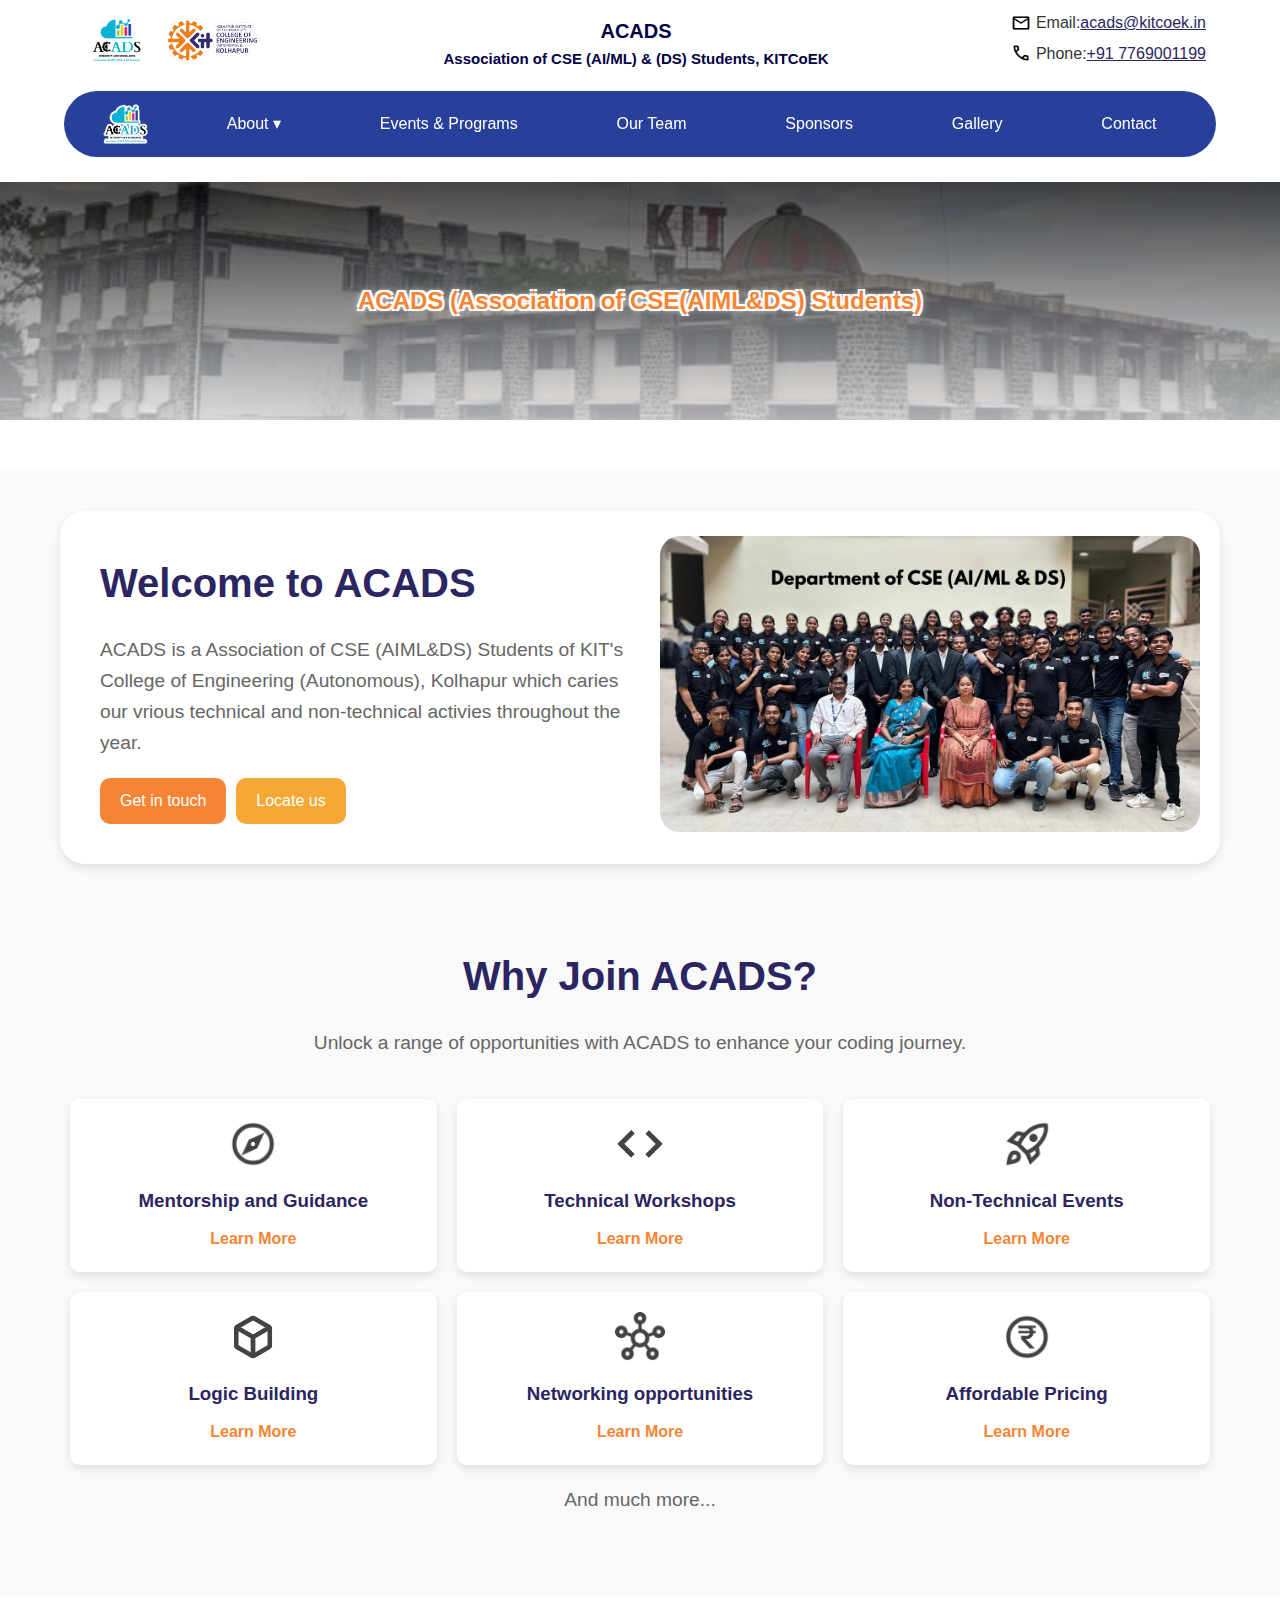
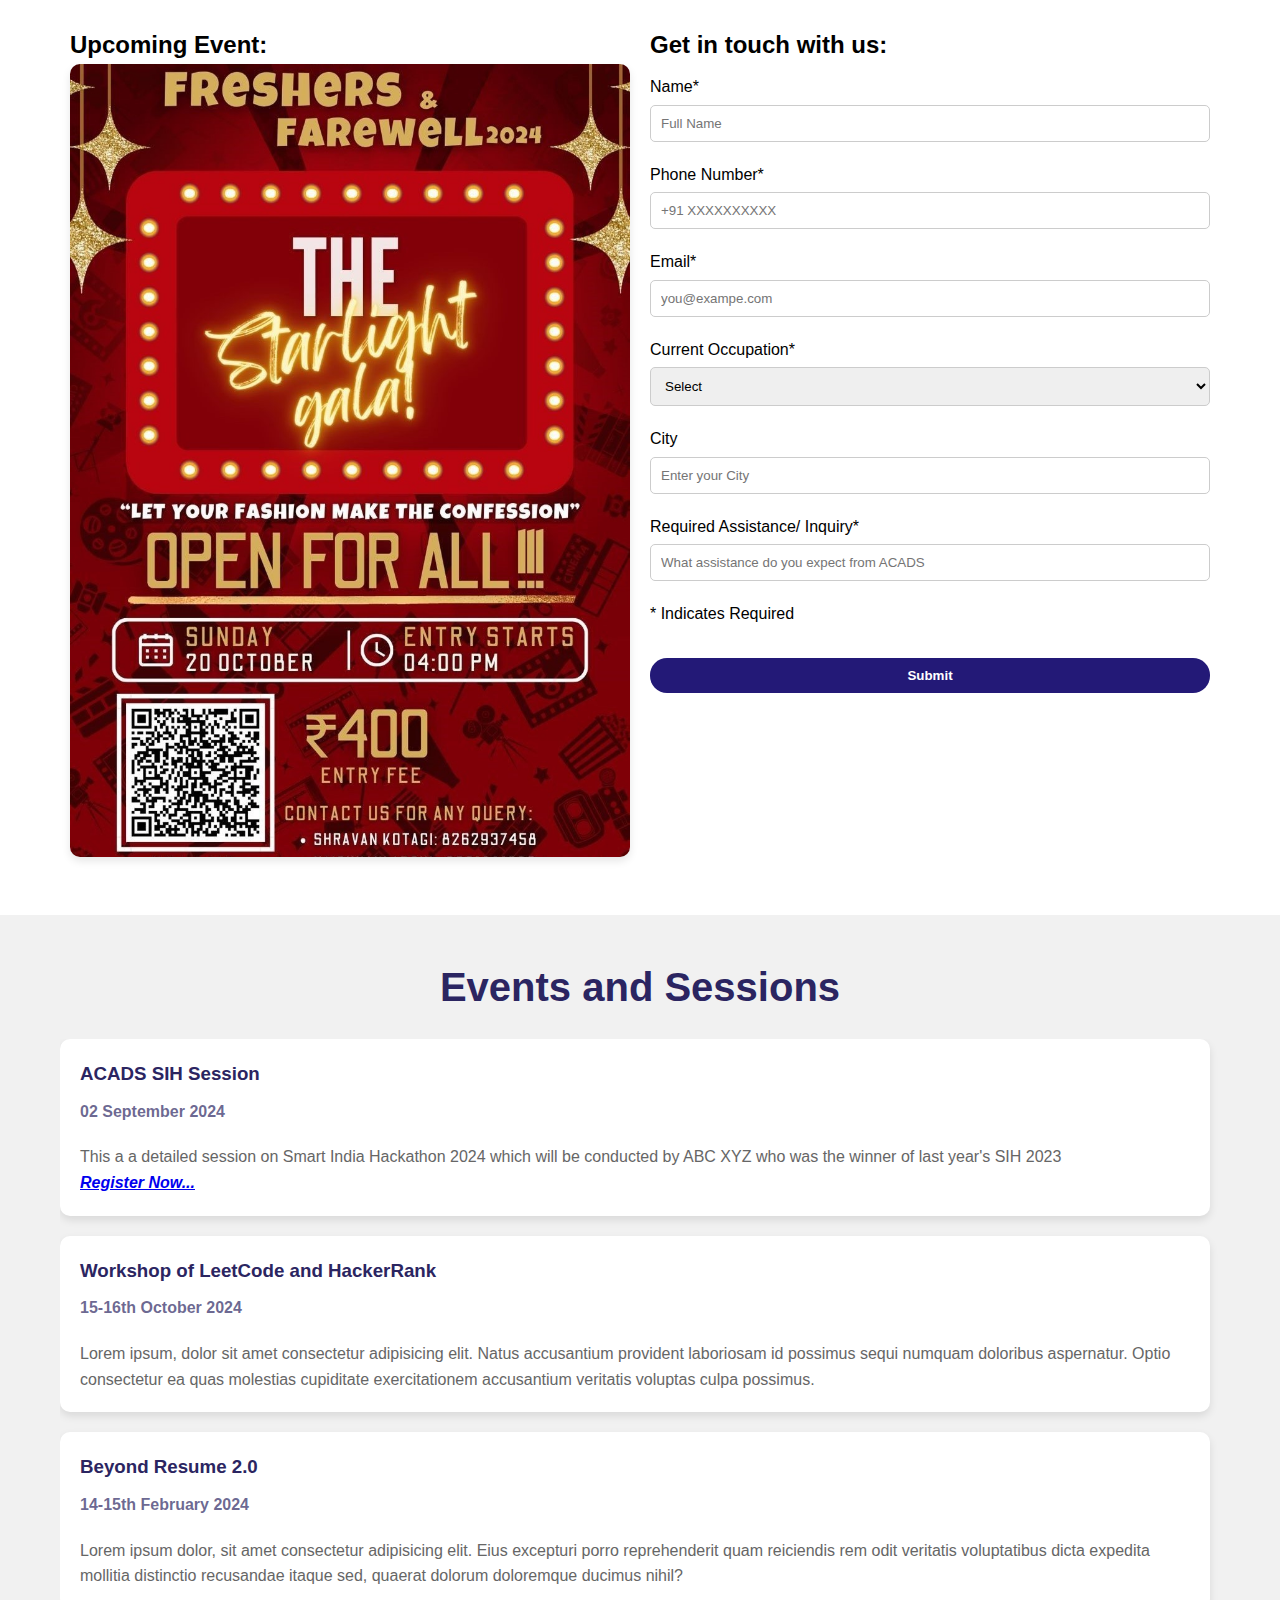
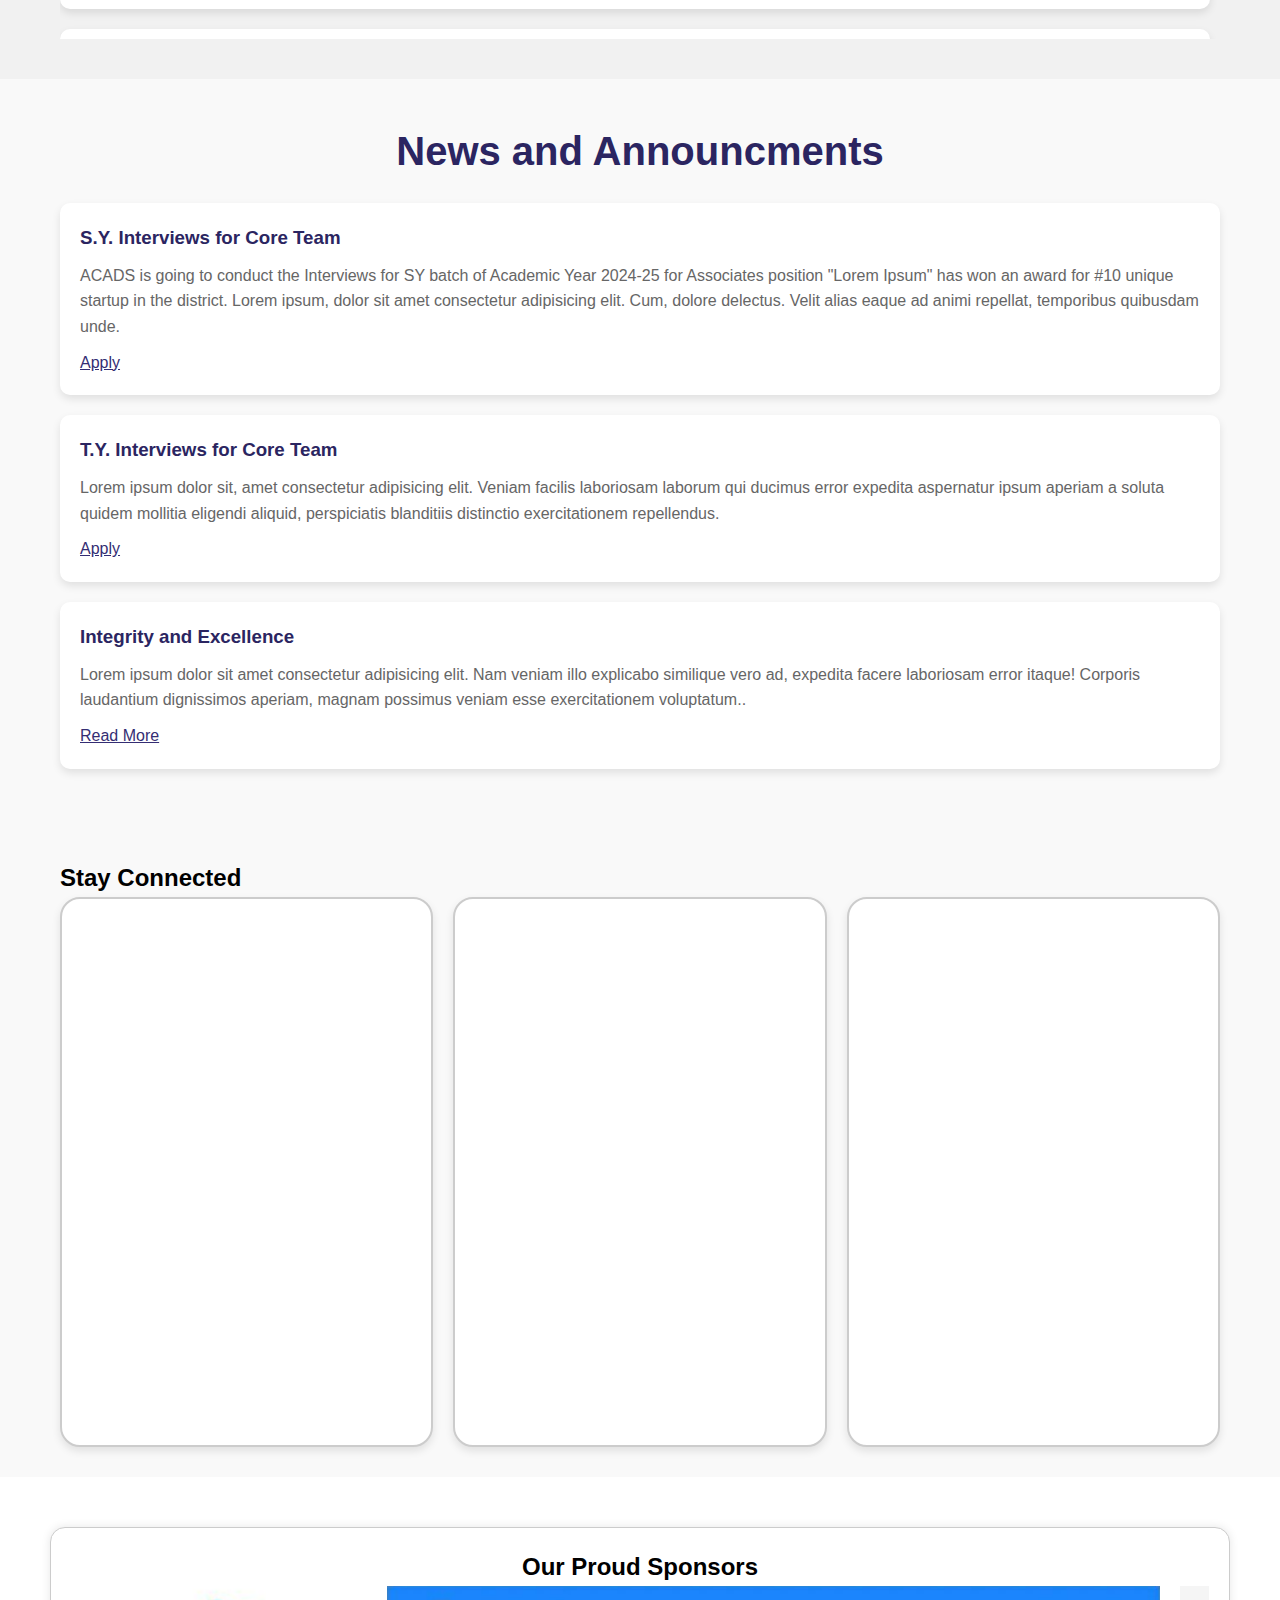
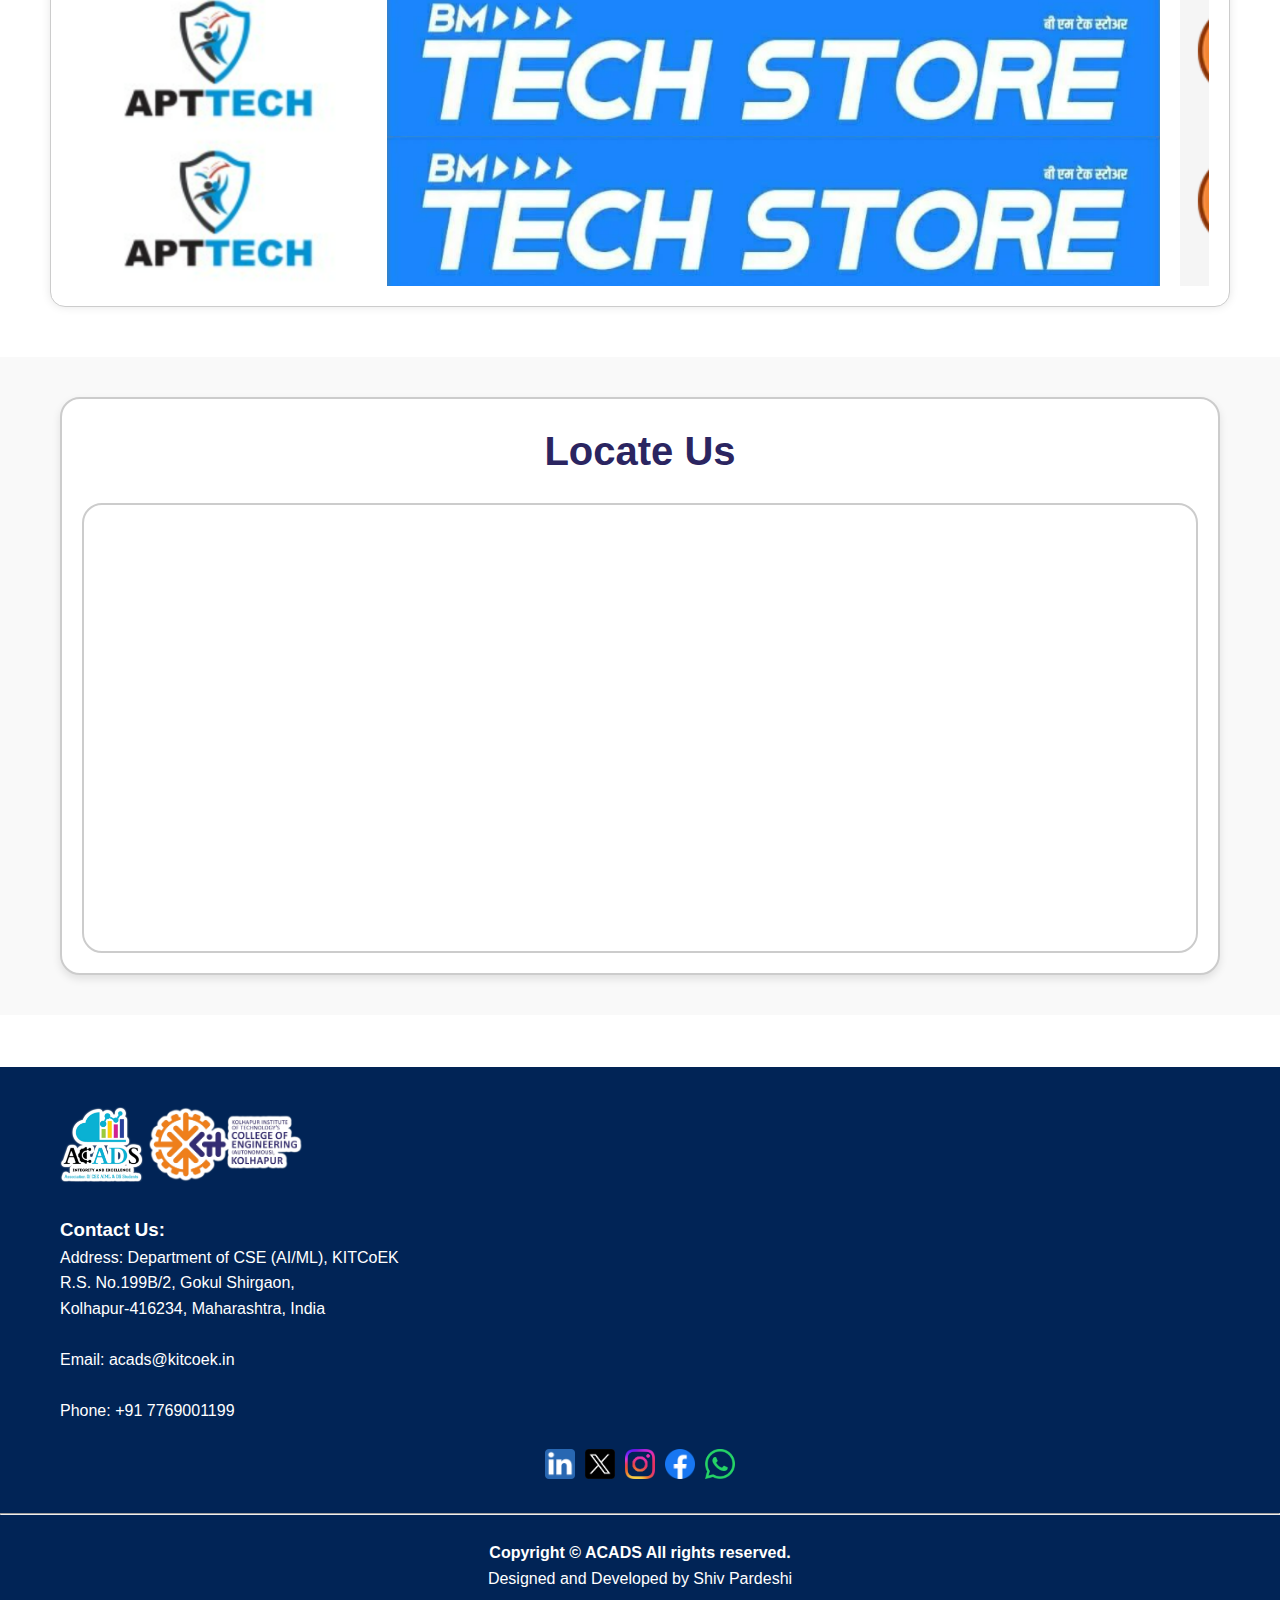
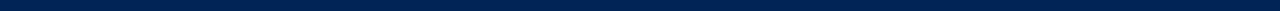
<file: index.html>
<!DOCTYPE html>
<html lang="en">
<head>
    <meta charset="UTF-8">
    <meta name="viewport" content="width=device-width, initial-scale=1.0">
    <title>ACADS</title>
    <link rel="stylesheet" href="styles.css">
</head>
<body>
    <header class="header-container">
        <div class="logos">
            <a href="index.html"><img src="Images/ACADSV.PNG" height="47" alt="Logos"></a>
            <a href="index.html"><img src="Images/KITCOEK (Without Background)outline.png" height="47" alt="Logos"></a>
        </div>
        <div class="center-text">
            <h1>ACADS</h1> 
            <h2>Association of CSE (AI/ML) & (DS) Students, KITCoEK</h2>
        </div>
        <div class="contact-details">
            <p>
                <img src="Images/Icons/EmailIcon.png" alt="Email Icon"> Email: 
                <a href="mailto:acads@kitcoek.in" style="color: #2b2561;">acads@kitcoek.in</a>
            </p>
            <p>
                <img src="Images/Icons/CallIcon.png"  alt="Phone Icon"> Phone: 
                <a href="tel:+917769001199" style="color: #2b2561;">+91 7769001199</a>
            </p>
        </div>
    </header>

    <nav id="navbar" class="navbar">   
        <img src="Images/ACADSS.png" href="index.html" height="40px" alt="Acads Logo">
        <div class="dropdown">
            <a href="#">About &#9662;</a>
            <div class="dropdown-content">
                <a href="OurMission.html">Our Mission</a>
                <a href="OurTeam.html">Our Team</a>
                <a href="OurAlumini.html">Alumini Members</a>
            </div>
        </div>
        <a href="index.html#events">Events & Programs</a>
        <a href="OurTeam.html">Our Team</a>
        <a href="OurSponsors.html">Sponsors</a>
        <a href="Gallery.html">Gallery</a>
        <a href="Contact.html">Contact</a>
    </nav>

    <section id="home" class="hero">
        <div class="container">
            
            <h2 style="color: #F58535;"><b> ACADS (Association of CSE(AIML&DS) Students) </b></h2>
        </div>
    </section> <br><br>

    <section id="about" class="about">
        <div class="container">
            <div class="about-content">
                <div class="about-text">
                    <h2>Welcome to ACADS</h2>
                    <p>ACADS is a Association of CSE (AIML&DS) Students of KIT's College of Engineering (Autonomous), Kolhapur which caries our vrious technical and non-technical activies throughout the year. </p>
                    <div class="buttons">
                        <a href="index.html#contact" class="btn">Get in touch</a>
                        <a href="Contact.html" class="btn partner">Locate us</a>
                    </div>
                </div>
                <div class="about-image">
                    <img src="Images/Team ACADS.png" alt="CoEK-Library Image">
                </div>
            </div>
        </div>
    </section>

        <section id="services" class="services">
            <div class="container">
                <h2>Why Join ACADS?</h2>
                <p>Unlock a range of opportunities with ACADS to enhance your coding journey.</p>
                <div class="services-grid">
                    <div class="service-item">
                        <img src="Images/Icons/compass.png" alt="">
                        <h3>Mentorship and Guidance</h3>
                        <a href="#">Learn More</a>
                    </div>
                    <div class="service-item">
                        <img src="Images/Icons/parantheses.png" alt="">
                        <h3>Technical Workshops</h3>
                        <a href="#">Learn More</a>
                    </div>
                    <div class="service-item">
                        <img src="Images/Icons/rocket.png" alt="">
                        <h3>Non-Technical Events</h3>
                        <a href="#">Learn More</a>
                    </div>
                    <div class="service-item">
                        <img src="Images/Icons/package.png" alt="">
                        <h3>Logic Building</h3>
                        <a href="#">Learn More</a>
                    </div>
                    <div class="service-item">
                        <img src="Images/Icons/linked.png" alt="">
                        <h3>Networking opportunities</h3>
                        <a href="#">Learn More</a>
                    </div>
                    <div class="service-item">
                        <img src="Images/Icons/money.png" alt="">
                        <h3>Affordable Pricing</h3>
                        <a href="#">Learn More</a>
                    </div>
                    <p>And much more...</p>
                </div>
            </div>
        </section>


        <section id="full-screen-image" class="full-screen-image">
            <div class="container">
                <div class="image-wrapper">
                    <h2>Upcoming Event:</h2>
                    <a href="example.com" target="_blank">
                        <img src="Images/EVENT1.jpg" alt="Full Screen Image" class="full-screen-img">
                    </a>
                </div>
                <div class="form-wrapper" id="contact">
                    <form action="">
                        <h2>Get in touch with us:</h2>
                        <p>Name*</p>
                        <input type="text" placeholder="Full Name" required>
                        <p>Phone Number*</p>
                        <input type="number" placeholder="+91 XXXXXXXXXX" required>
                        <p>Email*</p>
                        <input type="email" name="" placeholder="you@exampe.com" id="" required>
                        <p>Current Occupation*</p>
                        <select name="Occupation" id="Occupation" required>
                            <option value="">Select</option>
                            <option value="Student">Student</option>
                            <option value="Faculty">Faculty</option>
                            <option value="Company">Company (Representative)</option>
                            <option value="Employee">Employee</option>
                            <option value="Others">Others</option>
                        </select>
                        <p>City </p>
                        <input type="text" placeholder="Enter your City">
                        <p>Required Assistance/ Inquiry*</p>
                        <input type="textbox" placeholder="What assistance do you expect from ACADS" required>
                        <p>* Indicates Required</p> <br>
                        <button> <b> Submit </b> </button>
                    </form>
                </div>
            </div>
        </section>
        

    <!-- Events section -->
    <section id="events" class="events">
        <div class="container">
            <h2>Events and Sessions</h2>
            <div class="events-list">
                <div class="event-item">
                    <h3>ACADS SIH Session</h3>
                    <h4>02 September 2024</h4>
                    <p>This a a detailed session on Smart India Hackathon 2024 which will be conducted by ABC XYZ who was the winner of last year's SIH 2023</p>
                    <a href="https://example.com/" target=_blank ><b><i>Register Now...</b></i></a>

                </div>
                <div class="event-item">
                    <h3>Workshop of LeetCode and HackerRank</h3>
                    <h4>15-16th October 2024</h4>
                    <p>Lorem ipsum, dolor sit amet consectetur adipisicing elit. Natus accusantium provident laboriosam id possimus sequi numquam doloribus aspernatur. Optio consectetur ea quas molestias cupiditate exercitationem accusantium veritatis voluptas culpa possimus.</p>
                </div>
                <div class="event-item">
                    <h3>Beyond Resume 2.0 </h3>
                    <h4>14-15th February 2024</h4>
                    <p>Lorem ipsum dolor, sit amet consectetur adipisicing elit. Eius excepturi porro reprehenderit quam reiciendis rem odit veritatis voluptatibus dicta expedita mollitia distinctio recusandae itaque sed, quaerat dolorum doloremque ducimus nihil?</p>
                </div>
                <div class="event-item">
                    <h3>Event 4</h3>
                    <h4>Date here</h4>
                    <p>Details about Event 4.</p>
                </div>
                <div class="event-item">
                    <h3>Event 5</h3>
                    <h4>Date here</h4>
                    <p>Details about Event 5.</p>
                </div>
                <!-- more events -->
            </div>
        </div>
    </section>

    <section id="publications" class="publications">
        <div class="container">
            <h2>News and Announcments</h2>
            <div class="publication-item">
                <h3>S.Y. Interviews for Core Team</h3>
                <p>ACADS is going to conduct the Interviews for SY batch of Academic Year 2024-25 for Associates position "Lorem Ipsum" has won an award for #10 unique startup in the district. Lorem ipsum, dolor sit amet consectetur adipisicing elit. Cum, dolore delectus. Velit alias eaque ad animi repellat, temporibus quibusdam unde.</p>
                <a href="#" class="btn">Apply</a>
            </div>
            <div class="publication-item">
                <h3>T.Y. Interviews for Core Team</h3>
                <p>Lorem ipsum dolor sit, amet consectetur adipisicing elit. Veniam facilis laboriosam laborum qui ducimus error expedita aspernatur ipsum aperiam a soluta quidem mollitia eligendi aliquid, perspiciatis blanditiis distinctio exercitationem repellendus.</p>
                <a href="#" class="btn">Apply</a>
            </div>
            <div class="publication-item">
                <h3>Integrity and Excellence</h3>
                <p>Lorem ipsum dolor sit amet consectetur adipisicing elit. Nam veniam illo explicabo similique vero ad, expedita facere laboriosam error itaque! Corporis laudantium dignissimos aperiam, magnam possimus veniam esse exercitationem voluptatum..</p>
                <a href="#" class="btn">Read More</a>
            </div>
            <!-- More News -->
        </div>
    </section>

    <!-- Social Media section -->
    <section id="social-media" class="social-section" style="align-content: center;">
        <div class="container" style="align-items: center;">
            <h2>Stay Connected</h2>
            <div class="social-container">
                <div class="social-embed">
                    <iframe src="https://www.instagram.com/acads.kitcoek/embed/?cr=1&v=13&wp=904&rd=https%3A%2F%2Fwww.kitcoek.in&rp=%2F#%7B%22ci%22%3A1%2C%22os%22%3A7656.700000017881%2C%22ls%22%3A2670.5999999940395%2C%22le%22%3A7646.0999999940395%7D" width="600" height="450" frameborder="0" scrolling="no" allowtransparency="true"></iframe>
                </div>
                <div class="social-embed">
                    <iframe src="https://www.facebook.com/plugins/page.php?href=https%3A%2F%2Fwww.facebook.com%2Fofficial.kitcoek&tabs=timeline&width=340&height=500&small_header=false&adapt_container_width=false&hide_cover=false&show_facepile=true&appId" width="400" height="450" frameborder="0" scrolling="no" allowtransparency="true"></iframe>
                </div>
                <div class="social-embed">
                    <iframe src="https://www.youtube.com/embed/dgWC8BmPpak?si=BLc-Fmzs3d_5kDxN" title="YouTube video player" frameborder="0" allow="accelerometer; autoplay; clipboard-write; encrypted-media; gyroscope; picture-in-picture; web-share" referrerpolicy="strict-origin-when-cross-origin" width="600" allowfullscreen></iframe>
                </div>
            </div>
        </div>
    </section>

<!-- Sponssor -->
<div class="homepage-sponsor">
    <section class="sponsor-section">
        <h2>Our Proud Sponsors</h2>
        <div class="sponsor-row sponsors-left-to-right">
            <div class="sponsor-logos">
                <img src="Images/Icons/Sponsor1.png" alt="Sponsor 1" class="sponsor-logo">
                <img src="Images/Icons/Sponsor2.png" alt="Sponsor 2" class="sponsor-logo">
                <img src="Images/Icons/Sponsor3.png" alt="Sponsor 3" class="sponsor-logo">
                <img src="Images/Icons/Sponsor4.png" alt="Sponsor 4" class="sponsor-logo">
                <img src="Images/Icons/Sponsor5.png" alt="Sponsor 5" class="sponsor-logo"> 
                <img src="Images/Icons/Sponsor6.png" alt="Sponsor 2" class="sponsor-logo">
                <img src="Images/Icons/InstagramLogo.png" alt="Sponsor 3" class="sponsor-logo">
                <img src="Images/Icons/package.png" alt="Sponsor 4" class="sponsor-logo">
            </div>
        </div>

        <div class="sponsor-row sponsors-right-to-left">
            <div class="sponsor-logos reverse-animation">
                <img src="Images/Icons/Sponsor1.png" alt="Sponsor 1" class="sponsor-logo">
                <img src="Images/Icons/Sponsor2.png" alt="Sponsor 2" class="sponsor-logo">
                <img src="Images/Icons/Sponsor3.png" alt="Sponsor 3" class="sponsor-logo">
                <img src="Images/Icons/Sponsor4.png" alt="Sponsor 4" class="sponsor-logo">
                <img src="Images/Icons/Sponsor5.png" alt="Sponsor 1" class="sponsor-logo"> 
                <img src="Images/Icons/Sponsor6.png" alt="Sponsor 2" class="sponsor-logo">
                <img src="Images/Icons/InstagramLogo.png" alt="Sponsor 3" class="sponsor-logo">
                <img src="Images/Icons/package.png" alt="Sponsor 4" class="sponsor-logo">
            </div>
        </div>
    </section>
</div>




   <!-- Our Location section -->
   <section id="location" class="location">
    <div class="container">
        <div class="location-content">
            <h2>Locate Us</h2>
            <div class="map-container">
 <iframe src="https://www.google.com/maps/embed?pb=!1m18!1m12!1m3!1d2733.6653144253896!2d74.26018105100472!3d16.652974729264447!2m3!1f0!2f0!3f0!3m2!1i1024!2i768!4f13.1!3m3!1m2!1s0x3bc0ffa46de72ce1%3A0x4e3551d3ace17065!2sKIT%20AIML%20DS%20Department!5e0!3m2!1sen!2sin!4v1728142887304!5m2!1sen!2sin" width="600" height="450" style="border:0;" allowfullscreen="" loading="lazy" referrerpolicy="no-referrer-when-downgrade"></iframe>
            </div>
        </div>
    </div>
</section>
<br><br>

<footer id="contact" class="footer">
    <div class="container">
        <a href="index.html"><img src="Images/ACADSS.png" height="75" alt=""></a> 
        <a href="https://www.kitcoek.in/"><img src="Images/KITCOEK (Without Background)outline.png" height="75" alt=""></a> <br><br>
        <h3>Contact Us:</h3>
        <p>Address: Department of CSE (AI/ML), KITCoEK <br>R.S. No.199B/2, Gokul Shirgaon, <br>Kolhapur-416234, Maharashtra, India</p> <br>
        <p>Email: acads@kitcoek.in</p><br>
        <p>Phone: +91 7769001199</p><br>
    </div>
    
        <ul class="social">
            <li><a href="https://www.linkedin.com/in/acads-kitcoek-6b25a025b/" target="_blank" ><img src="Images/Icons/LinkedINLogo.png" alt="Linkedin" height="30"></a></li>
            <li><a href="https://x.com/" target="_blank"><img src="Images/Icons/XLogo.png" alt="X" height="30"></a></li>
            <li><a href="https://www.instagram.com/acads.kitcoek" target="_blank" ><img src="Images/Icons/InstagramLogo.png" alt="Instagram" height="30"></a></li>
            <li><a href="https://www.facebook.com/" target="_blank"><img src="Images/Icons/FacebookLogo.png" alt="facebook" height="30"></a></li>
            <li><a href="https://chat.whatsapp.com/" target="_blank" ><img src="Images/Icons/WhatsappLogo.png" alt="WhatsApp" height="30"></a></li>
        </ul>
    <br>
    <hr> <br>
    <div>
        <p  style="text-align: center;">
           <b> Copyright © ACADS All rights reserved. </b>
        </p> 
        <p style="text-align: center;">
            Designed and Developed by Shiv Pardeshi
        </p> 
    </div>      
</footer>
<script src="script.js"></script>
</body>
</html>
</file>
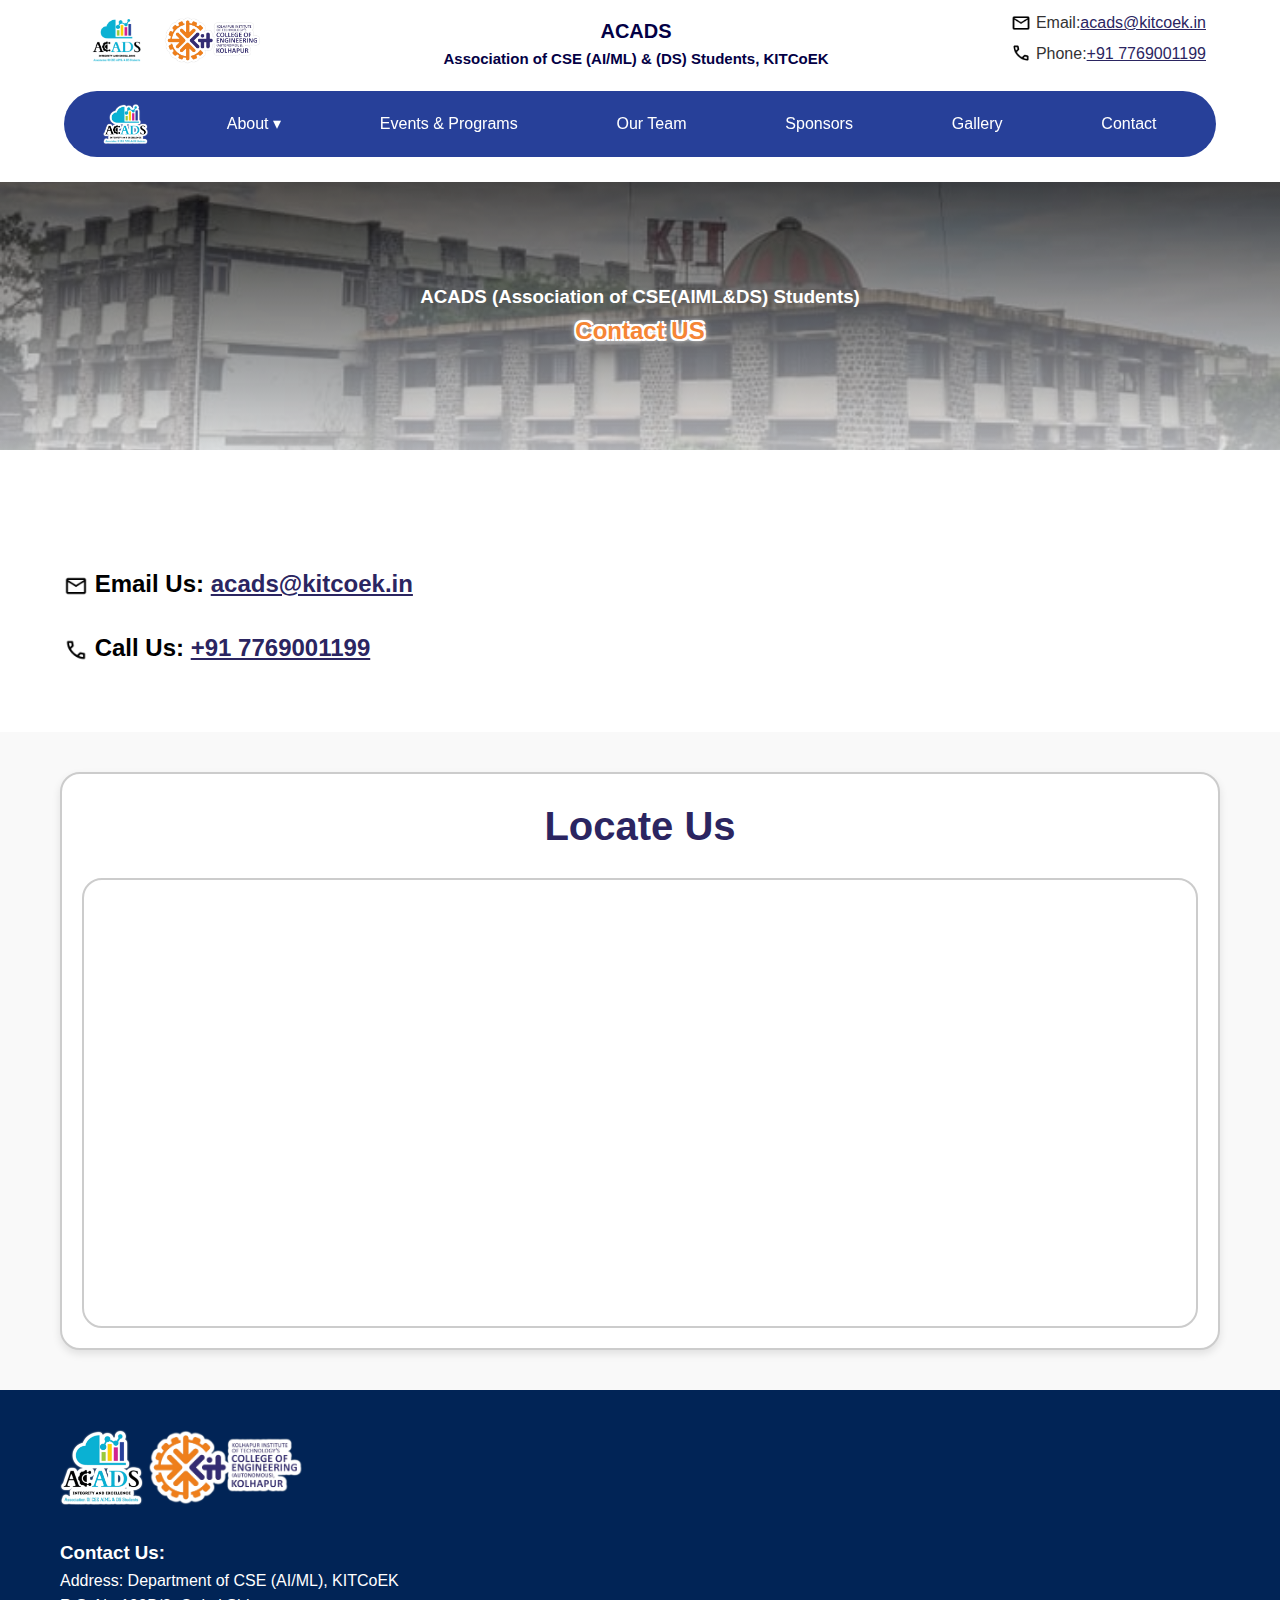
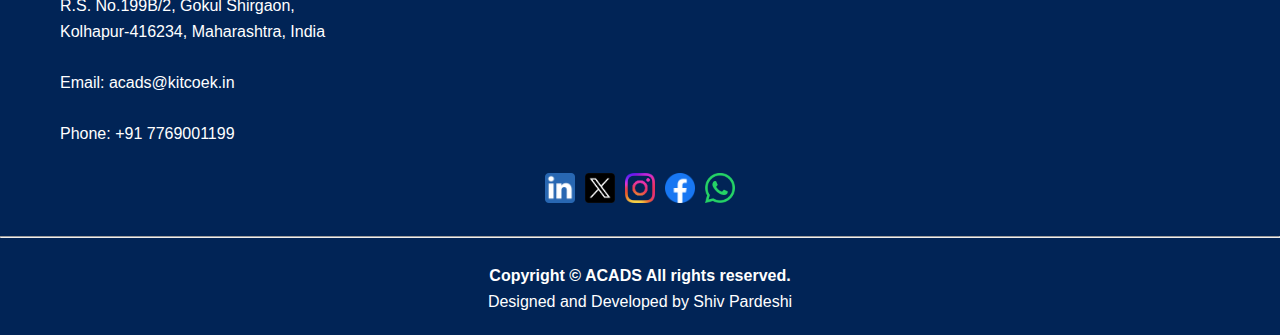
<file: Contact.html>
<!DOCTYPE html>
<html lang="en">
<head>
    <meta charset="UTF-8">
    <meta name="viewport" content="width=device-width, initial-scale=1.0">
    <title>ACADS | Contact</title>
    <link rel="stylesheet" href="styles.css">
</head>
<body>
    <header class="header-container">
        <div class="logos">
            <a href="index.html"><img src="Images/ACADSV.PNG" height="47" alt="Logos"></a>
            <a href="index.html"><img src="Images/KITCOEK (Without Background)outline.png" height="47" alt="Logos"></a>
        </div>
        <div class="center-text">
            <h1>ACADS</h1> 
            <h2>Association of CSE (AI/ML) & (DS) Students, KITCoEK</h2>
        </div>
        <div class="contact-details">
            <p>
                <img src="Images/Icons/EmailIcon.png" alt="Email Icon"> Email: 
                <a href="mailto:acads@kitcoek.in" style="color: #2b2561;">acads@kitcoek.in</a>
            </p>
            <p>
                <img src="Images/Icons/CallIcon.png"  alt="Phone Icon"> Phone: 
                <a href="tel:+917769001199" style="color: #2b2561;">+91 7769001199</a>
            </p>
        </div>
    </header>

    <nav id="navbar" class="navbar">   
        <img src="Images/ACADSS.png" height="40px" alt="Acads Logo">
        <div class="dropdown">
            <a href="#">About &#9662;</a>
            <div class="dropdown-content">
                <a href="OurMission.html">Our Mission</a>
                <a href="OurTeam.html">Our Team</a>
                <a href="OurAlumini.html">Alumini Members</a>
            </div>
        </div>
        <a href="index.html#events">Events & Programs</a>
        <a href="OurTeam.html">Our Team</a>
        <a href="OurSponsors.html">Sponsors</a>
        <a href="Gallery.html">Gallery</a>
        <a href="Contact.html">Contact</a>
    </nav>



    <section id="home" class="hero">
        <div class="container">
            <h3>ACADS (Association of CSE(AIML&DS) Students)</h3>
            <h2 style="color: #F58535;"><b> Contact US </b></h2>
        </div>
    </section> <br><br>
    <section id="">
        <h2 style="padding-top: 5%; padding-left: 5%; padding-right: 5%;">
            <img src="Images/Icons/EmailIcon.png" alt="Email Icon" style="vertical-align: middle; width: 1em; height: 1em;"> 
            Email Us: 
            <a href="mailto:acads@kitcoek.in" style="color: #2b2561;">acads@kitcoek.in</a>
        </h2>
        <br>
        <h2 style="padding-bottom: 5%; padding-left: 5%; padding-right: 5%;">
            <img src="Images/Icons/CallIcon.png" alt="Call Icon" style="vertical-align: middle; width: 1em; height: 1em;"> 
            Call Us: 
            <a href="tel:+917769001199" style="color: #2b2561;">+91 7769001199</a>
        </h2>
    </section>
<!-- Our Location section -->
<section id="location" class="location">
    <div class="container">
        <div class="location-content">
            <h2>Locate Us</h2>
            <div class="map-container">
                <iframe src="https://www.google.com/maps/embed?pb=!1m18!1m12!1m3!1d2733.6653144253896!2d74.26018105100472!3d16.652974729264447!2m3!1f0!2f0!3f0!3m2!1i1024!2i768!4f13.1!3m3!1m2!1s0x3bc0ffa46de72ce1%3A0x4e3551d3ace17065!2sKIT%20AIML%20DS%20Department!5e0!3m2!1sen!2sin!4v1728142887304!5m2!1sen!2sin" width="600" height="450" style="border:0;" allowfullscreen="" loading="lazy" referrerpolicy="no-referrer-when-downgrade"></iframe>
            </div>
        </div>
    </div>
</section>


<footer id="contact" class="footer">
    <div class="container">
        <a href="index.html"><img src="Images/ACADSS.png" height="75" alt=""></a> 
        <a href="https://www.kitcoek.in/"><img src="Images/KITCOEK (Without Background)outline.png" height="75" alt=""></a> <br><br>
        <h3>Contact Us:</h3>
        <p>Address: Department of CSE (AI/ML), KITCoEK <br>R.S. No.199B/2, Gokul Shirgaon, <br>Kolhapur-416234, Maharashtra, India</p> <br>
        <p>Email: acads@kitcoek.in</p><br>
        <p>Phone: +91 7769001199</p><br>
    </div>
    
        <ul class="social">
            <li><a href="https://www.linkedin.com/in/acads-kitcoek-6b25a025b/" target="_blank" ><img src="Images/Icons/LinkedINLogo.png" alt="Linkedin" height="30"></a></li>
            <li><a href="https://x.com/" target="_blank"><img src="Images/Icons/XLogo.png" alt="X" height="30"></a></li>
            <li><a href="https://www.instagram.com/acads.kitcoek" target="_blank" ><img src="Images/Icons/InstagramLogo.png" alt="Instagram" height="30"></a></li>
            <li><a href="https://www.facebook.com/" target="_blank"><img src="Images/Icons/FacebookLogo.png" alt="facebook" height="30"></a></li>
            <li><a href="https://chat.whatsapp.com/" target="_blank" ><img src="Images/Icons/WhatsappLogo.png" alt="WhatsApp" height="30"></a></li>
        </ul>
    <br>
    <hr> <br>
    <div>
        <p  style="text-align: center;">
           <b> Copyright © ACADS All rights reserved. </b>
        </p> 
        <p style="text-align: center;">
            Designed and Developed by Shiv Pardeshi
        </p> 
    </div>      
</footer>
<script src="script.js"></script>
</body>
</html>
</file>
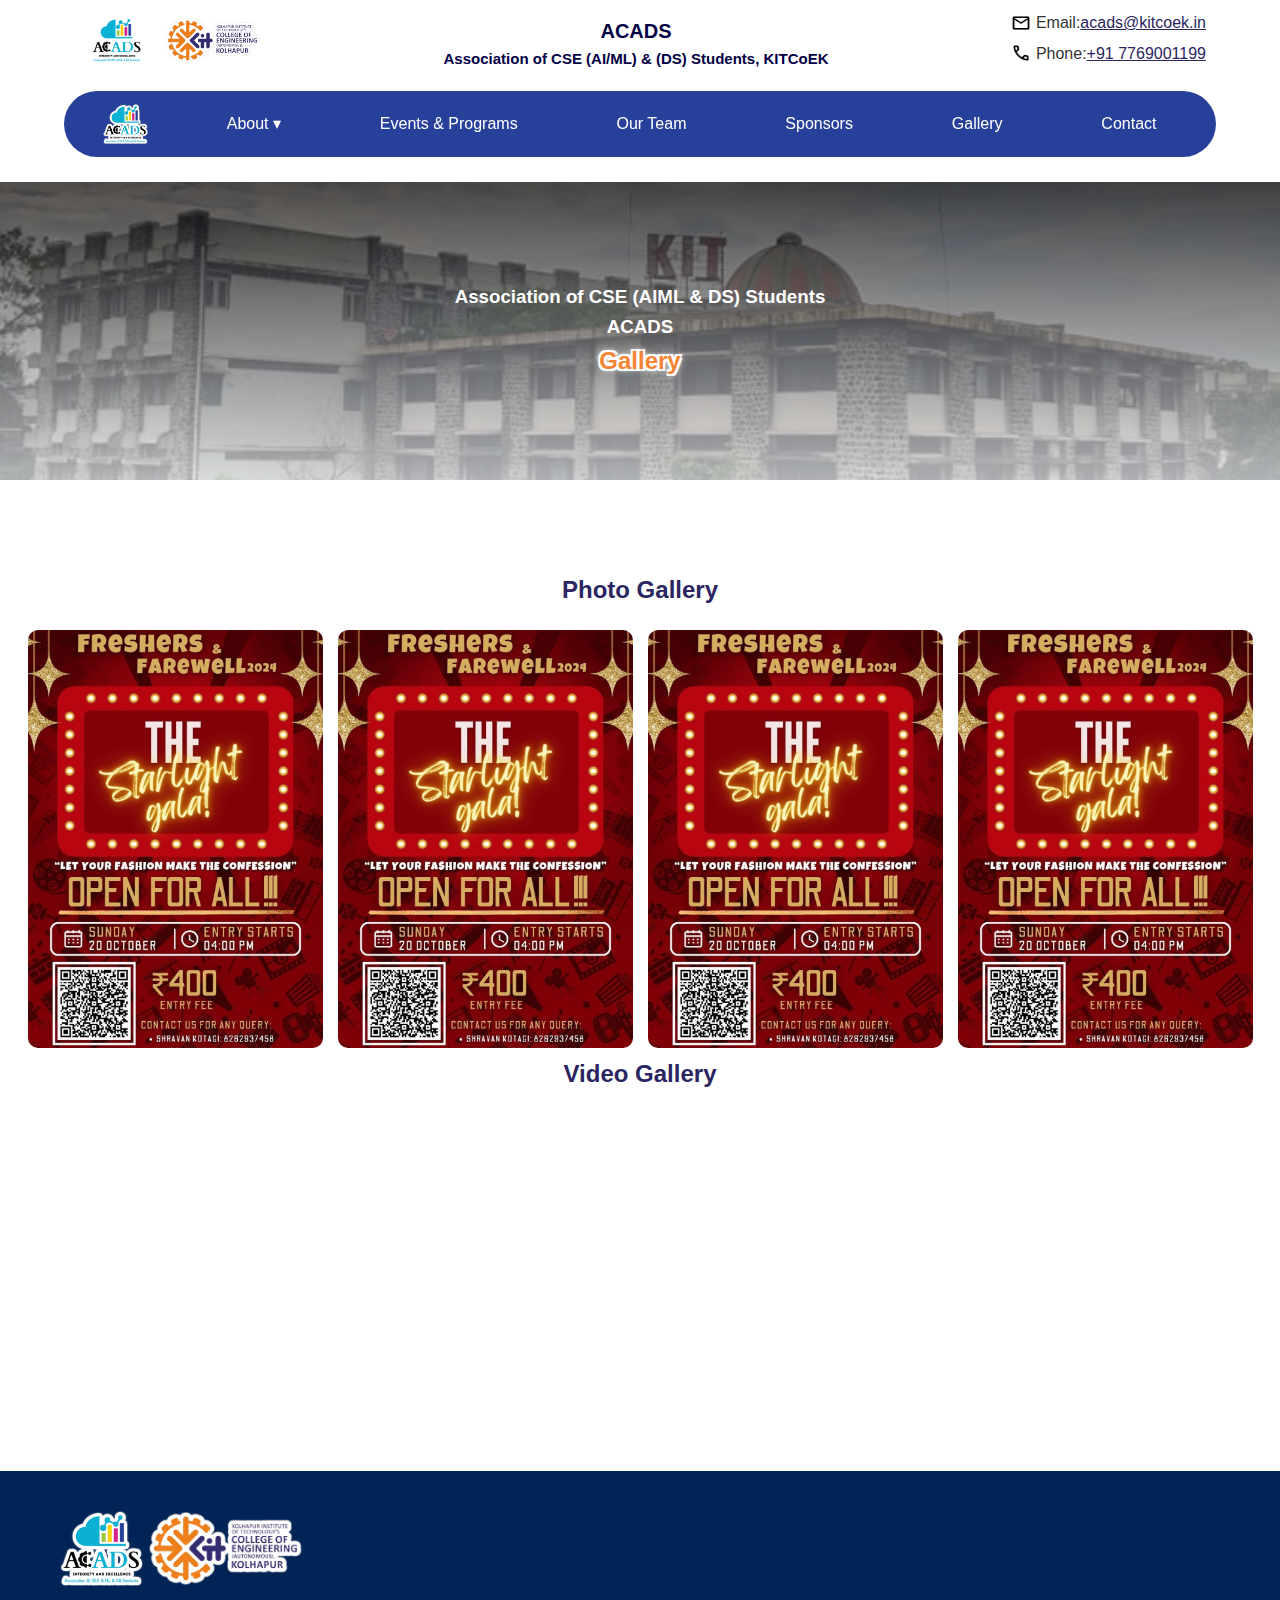
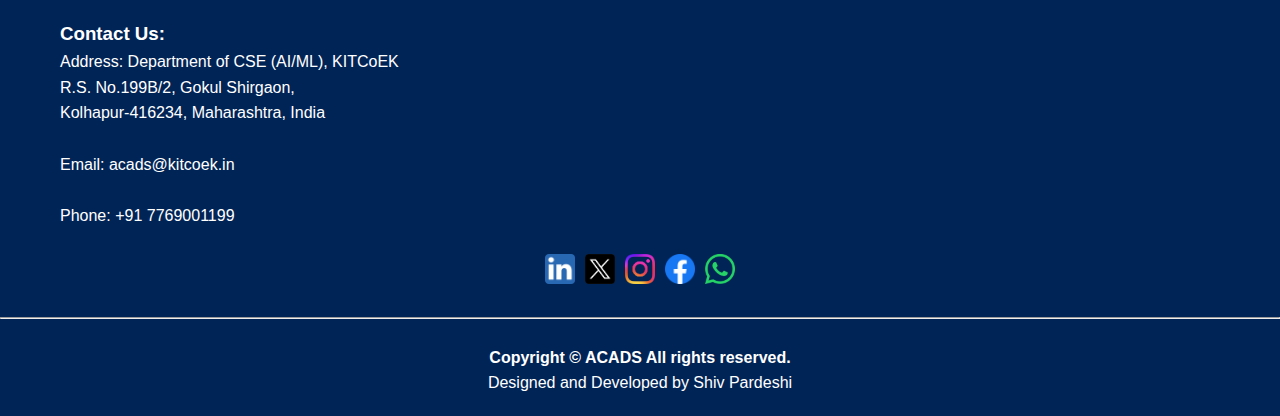
<file: Gallery.html>
<!DOCTYPE html>
<html lang="en">
<head>
    <meta charset="UTF-8">
    <meta name="viewport" content="width=device-width, initial-scale=1.0">
    <title>ACADS | Gallery</title>
    <link rel="stylesheet" href="styles.css">
</head>
<body>
    <header class="header-container">
        <div class="logos">
            <a href="index.html"><img src="Images/ACADSV.PNG" height="47" alt="Logos"></a>
            <a href="index.html"><img src="Images/KITCOEK (Without Background)outline.png" height="47" alt="Logos"></a>
        </div>
        <div class="center-text">
            <h1>ACADS</h1> 
            <h2>Association of CSE (AI/ML) & (DS) Students, KITCoEK</h2>
        </div>
        <div class="contact-details">
            <p>
                <img src="Images/Icons/EmailIcon.png" alt="Email Icon"> Email: 
                <a href="mailto:acads@kitcoek.in" style="color: #2b2561;">acads@kitcoek.in</a>
            </p>
            <p>
                <img src="Images/Icons/CallIcon.png"  alt="Phone Icon"> Phone: 
                <a href="tel:+917769001199" style="color: #2b2561;">+91 7769001199</a>
            </p>
        </div>
    </header>

    <nav id="navbar" class="navbar">   
        <img src="Images/ACADSS.png" height="40px" alt="Acads Logo">
        <div class="dropdown">
            <a href="#">About &#9662;</a>
            <div class="dropdown-content">
                <a href="OurMission.html">Our Mission</a>
                <a href="OurTeam.html">Our Team</a>
                <a href="OurAlumini.html">Alumini Members</a>
            </div>
        </div>
        <a href="index.html#events">Events & Programs</a>
        <a href="OurTeam.html">Our Team</a>
        <a href="OurSponsors.html">Sponsors</a>
        <a href="Gallery.html">Gallery</a>
        <a href="Contact.html">Contact</a>
    </nav>


    <section id="home" class="hero">
        <div class="container">
            <h3>Association of CSE (AIML & DS) Students</h3>
            <h3>ACADS</h3>
            <h2 style="color: #F58535;"><b> Gallery </b></h2>
        </div>
    </section> <br><br>
    <section id="gallery" class="gallery">
        <h2>Photo Gallery</h2>
        <div class="gallery-container">
            <div class="gallery-item">
                <img src="Images/EVENT1.jpg" alt="Photo 1">
            </div>
            <div class="gallery-item">
                <img src="Images/EVENT1.jpg" alt="Photo 2">
            </div>
            <div class="gallery-item">
                <img src="Images/EVENT1.jpg" alt="Photo 3">
            </div>
            <div class="gallery-item">
                <img src="Images/EVENT1.jpg" alt="Photo 4">
            </div>
        </div>
    
        <h2>Video Gallery</h2>
        <div class="video-gallery-container">
            <div class="video-gallery-item">
                <iframe src="https://www.youtube.com/embed/6n8nZZ1pmkA?si=uJAXnXIXKr-XC_ez" frameborder="0" allowfullscreen></iframe>
            </div>
            <div class="video-gallery-item">
                <iframe src="https://www.youtube.com/embed/6BInasGHcmw?si=oQVocnyplkXnSEI7" frameborder="0" allowfullscreen></iframe>
            </div>
        </div>
    </section>
    <footer id="contact" class="footer">
        <div class="container">
            <a href="index.html"><img src="Images/ACADSS.png" height="75" alt=""></a> 
            <a href="https://www.kitcoek.in/"><img src="Images/KITCOEK (Without Background)outline.png" height="75" alt=""></a> <br><br>
            <h3>Contact Us:</h3>
            <p>Address: Department of CSE (AI/ML), KITCoEK <br>R.S. No.199B/2, Gokul Shirgaon, <br>Kolhapur-416234, Maharashtra, India</p> <br>
            <p>Email: acads@kitcoek.in</p><br>
            <p>Phone: +91 7769001199</p><br>
        </div>
        
            <ul class="social">
                <li><a href="https://www.linkedin.com/in/acads-kitcoek-6b25a025b/" target="_blank" ><img src="Images/Icons/LinkedINLogo.png" alt="Linkedin" height="30"></a></li>
                <li><a href="https://x.com/" target="_blank"><img src="Images/Icons/XLogo.png" alt="X" height="30"></a></li>
                <li><a href="https://www.instagram.com/acads.kitcoek" target="_blank" ><img src="Images/Icons/InstagramLogo.png" alt="Instagram" height="30"></a></li>
                <li><a href="https://www.facebook.com/" target="_blank"><img src="Images/Icons/FacebookLogo.png" alt="facebook" height="30"></a></li>
                <li><a href="https://chat.whatsapp.com/" target="_blank" ><img src="Images/Icons/WhatsappLogo.png" alt="WhatsApp" height="30"></a></li>
            </ul>
        <br>
        <hr> <br>
        <div>
            <p  style="text-align: center;">
               <b> Copyright © ACADS All rights reserved. </b>
            </p> 
            <p style="text-align: center;">
                Designed and Developed by Shiv Pardeshi
            </p> 
        </div>      
    </footer>
    <script src="script.js"></script>
    </body>
    </html>
</file>
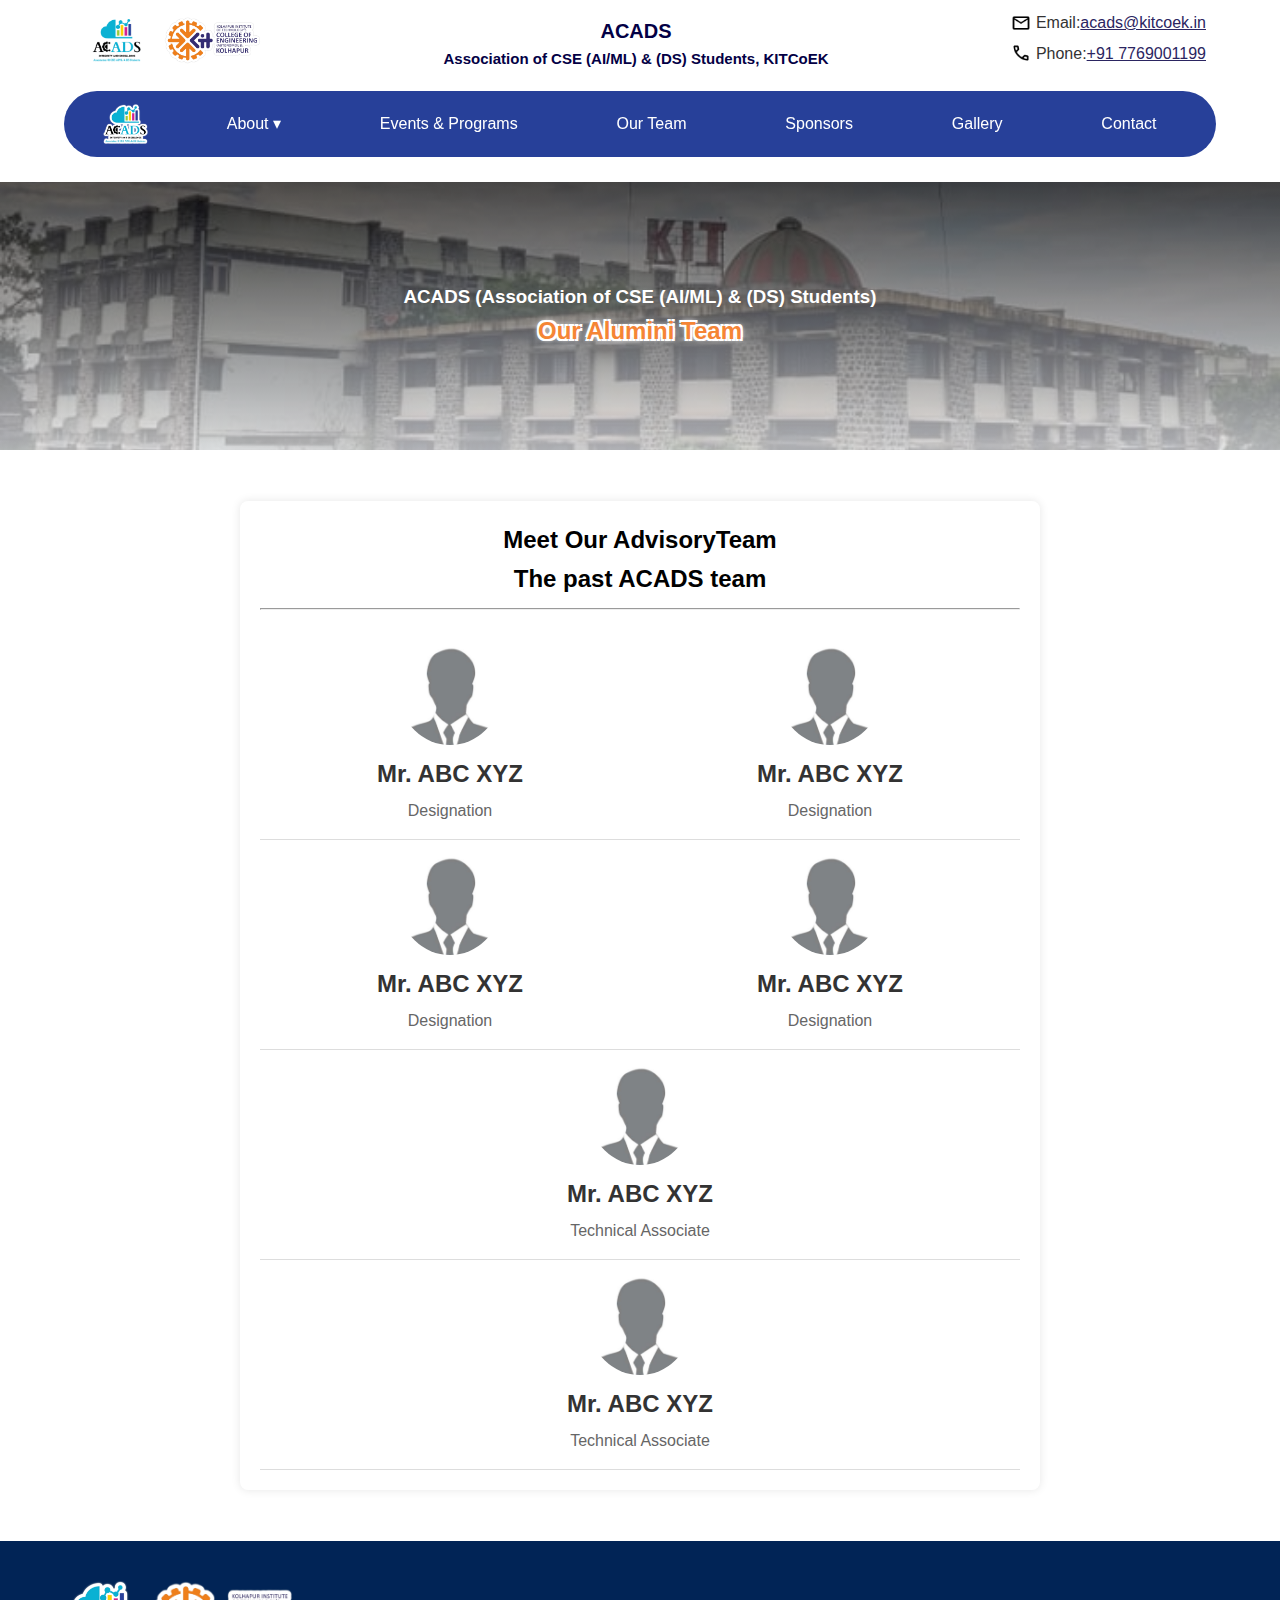
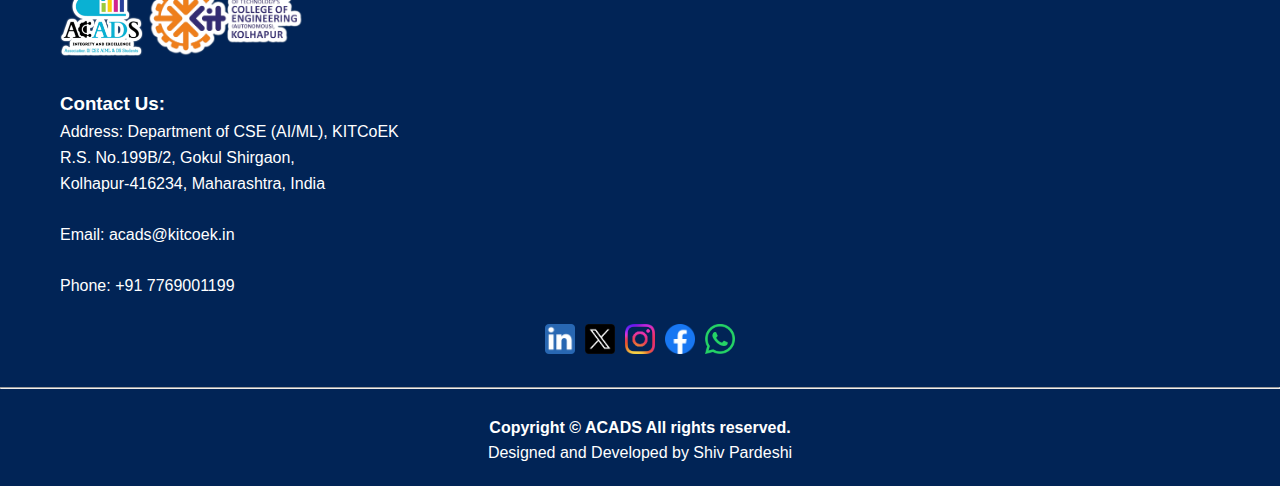
<file: OurAlumini.html>
<!DOCTYPE html>
<html lang="en">
<head>
    <meta charset="UTF-8">
    <meta name="viewport" content="width=device-width, initial-scale=1.0">
    <title>ACADS | Alumini</title>
    <link rel="stylesheet" href="styles.css">
</head>
<body>
    <header class="header-container">
        <div class="logos">
            <a href="index.html"><img src="Images/ACADSV.PNG" height="47" alt="Logos"></a>
            <a href="index.html"><img src="Images/KITCOEK (Without Background)outline.png" height="47" alt="Logos"></a>
        </div>
        <div class="center-text">
            <h1>ACADS</h1> 
            <h2>Association of CSE (AI/ML) & (DS) Students, KITCoEK</h2>
        </div>
        <div class="contact-details">
            <p>
                <img src="Images/Icons/EmailIcon.png" alt="Email Icon"> Email: 
                <a href="mailto:acads@kitcoek.in" style="color: #2b2561;">acads@kitcoek.in</a>
            </p>
            <p>
                <img src="Images/Icons/CallIcon.png"  alt="Phone Icon"> Phone: 
                <a href="tel:+917769001199" style="color: #2b2561;">+91 7769001199</a>
            </p>
        </div>
    </header>

    <nav id="navbar" class="navbar">   
        <img src="Images/ACADSS.png" height="40px" alt="Acads Logo">
        <div class="dropdown">
            <a href="#">About &#9662;</a>
            <div class="dropdown-content">
                <a href="OurMission.html">Our Mission</a>
                <a href="OurTeam.html">Our Team</a>
                <a href="OurAlumini.html">Alumini Members</a>
            </div>
        </div>
        <a href="index.html#events">Events & Programs</a>
        <a href="OurTeam.html">Our Team</a>
        <a href="OurSponsors.html">Sponsors</a>
        <a href="Gallery.html">Gallery</a>
        <a href="Contact.html">Contact</a>
    </nav>



    <section id="home" class="hero">
        <div class="container">
            <h3>ACADS (Association of CSE (AI/ML) & (DS) Students)</h3>
            <h2 style="color: #F58535;"><b> Our Alumini Team </b></h2>
        </div>
    </section> 
    <br><br>
 
    <section class="team-section">
        <h2>Meet Our AdvisoryTeam <br> The past ACADS team</h2> <hr>
            <h2 class="team-title"></h2>
        
            <div class="team-member-group">
        <div class="team-member">
            <img src="Images/Icons/medeDemo.jpeg" alt="Mr. ABC XYZ" class="member-photo">
            <div class="member-info">
                <h3 class="member-name">Mr. ABC XYZ</h3>
                <p class="member-description">Designation</p>
            </div>
        </div>
    
        <div class="team-member">
            <img src="Images/Icons/medeDemo.jpeg" alt="Mr. ABC XYZ" class="member-photo">
            <div class="member-info">
                <h3 class="member-name">Mr. ABC XYZ</h3>
                <p class="member-description">Designation</p>
            </div>
        </div>
    </div>
            <div class="team-member-group">
        <div class="team-member">
            <img src="Images/Icons/medeDemo.jpeg" alt="Mr. ABC XYZ" class="member-photo">
            <div class="member-info">
                <h3 class="member-name">Mr. ABC XYZ</h3>
                <p class="member-description">Designation</p>
            </div>
        </div>
    
        <div class="team-member">
            <img src="Images/Icons/medeDemo.jpeg" alt="Mr. ABC XYZ" class="member-photo">
            <div class="member-info">
                <h3 class="member-name">Mr. ABC XYZ</h3>
                <p class="member-description">Designation</p>
            </div>
        </div>
    </div>

    
        <div class="team-member">
            <img src="Images/Icons/medeDemo.jpeg" alt="Mr. ABC XYZ" class="member-photo">
            <div class="member-info">
                <h3 class="member-name">Mr. ABC XYZ</h3>
                <p class="member-description">Technical Associate</p>            </div>
        </div>
    
        <div class="team-member">
            <img src="Images/Icons/medeDemo.jpeg" alt="Mr. ABC XYZ" class="member-photo">
            <div class="member-info">
                <h3 class="member-name">Mr. ABC XYZ</h3>
                <p class="member-description">Technical Associate</p>
            </div>
        </div>
    </section> 
    <br><br>

    <footer id="contact" class="footer">
        <div class="container">
            <a href="index.html"><img src="Images/ACADSS.png" height="75" alt=""></a> 
            <a href="https://www.kitcoek.in/"><img src="Images/KITCOEK (Without Background)outline.png" height="75" alt=""></a> <br><br>
            <h3>Contact Us:</h3>
            <p>Address: Department of CSE (AI/ML), KITCoEK <br>R.S. No.199B/2, Gokul Shirgaon, <br>Kolhapur-416234, Maharashtra, India</p> <br>
            <p>Email: acads@kitcoek.in</p><br>
            <p>Phone: +91 7769001199</p><br>
        </div>
        
            <ul class="social">
                <li><a href="https://www.linkedin.com/in/acads-kitcoek-6b25a025b/" target="_blank" ><img src="Images/Icons/LinkedINLogo.png" alt="Linkedin" height="30"></a></li>
                <li><a href="https://x.com/" target="_blank"><img src="Images/Icons/XLogo.png" alt="X" height="30"></a></li>
                <li><a href="https://www.instagram.com/acads.kitcoek" target="_blank" ><img src="Images/Icons/InstagramLogo.png" alt="Instagram" height="30"></a></li>
                <li><a href="https://www.facebook.com/" target="_blank"><img src="Images/Icons/FacebookLogo.png" alt="facebook" height="30"></a></li>
                <li><a href="https://chat.whatsapp.com/" target="_blank" ><img src="Images/Icons/WhatsappLogo.png" alt="WhatsApp" height="30"></a></li>
            </ul>
        <br>
        <hr> <br>
        <div>
            <p  style="text-align: center;">
               <b> Copyright © ACADS All rights reserved. </b>
            </p> 
            <p style="text-align: center;">
                Designed and Developed by Shiv Pardeshi
            </p> 
        </div>      
    </footer>
    <script src="script.js"></script>
    </body>
    </html>
</file>
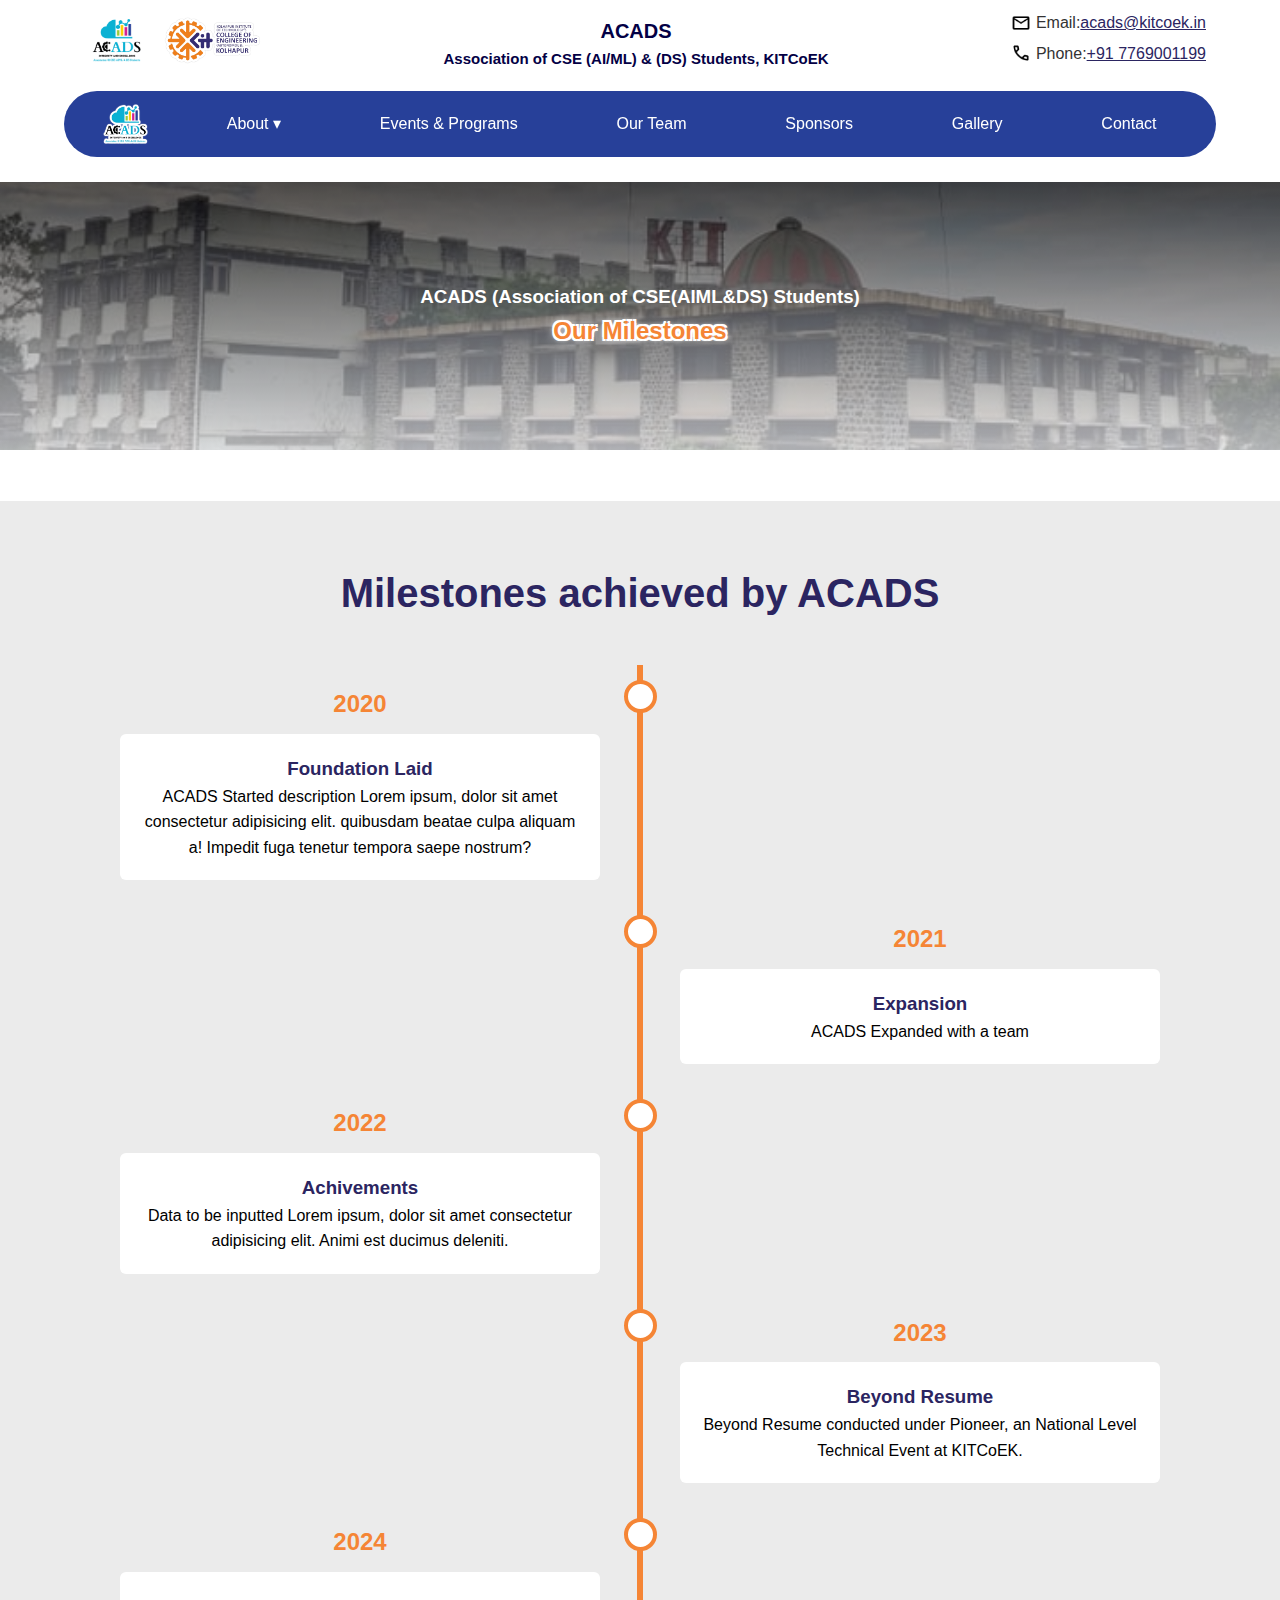
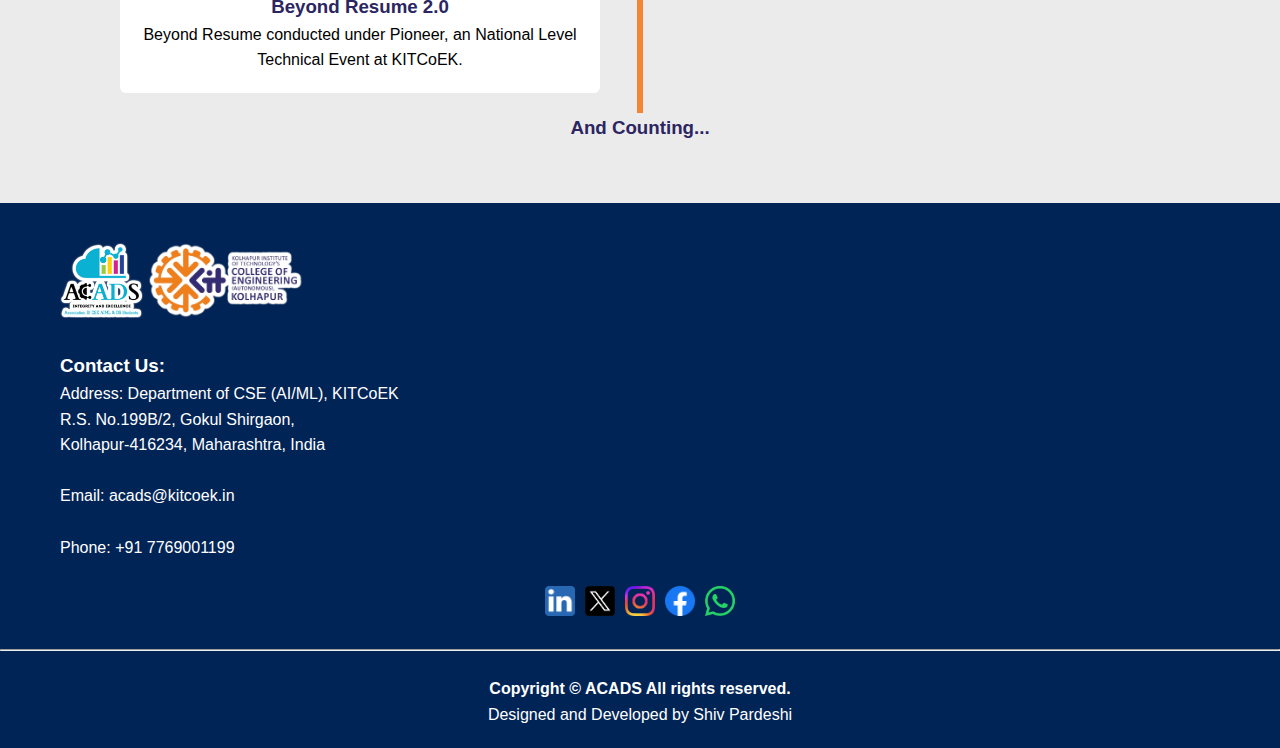
<file: OurMilestones.html>
<!DOCTYPE html>
<html lang="en">
<head>
    <meta charset="UTF-8">
    <meta name="viewport" content="width=device-width, initial-scale=1.0">
    <title>ACADS | Milestones</title>
    <link rel="stylesheet" href="styles.css">
</head>
<body>
    <header class="header-container">
        <div class="logos">
            <a href="index.html"><img src="Images/ACADSV.PNG" height="47" alt="Logos"></a>
            <a href="index.html"><img src="Images/KITCOEK (Without Background)outline.png" height="47" alt="Logos"></a>
        </div>
        <div class="center-text">
            <h1>ACADS</h1> 
            <h2>Association of CSE (AI/ML) & (DS) Students, KITCoEK</h2>
        </div>
        <div class="contact-details">
            <p>
                <img src="Images/Icons/EmailIcon.png" alt="Email Icon"> Email: 
                <a href="mailto:acads@kitcoek.in" style="color: #2b2561;">acads@kitcoek.in</a>
            </p>
            <p>
                <img src="Images/Icons/CallIcon.png"  alt="Phone Icon"> Phone: 
                <a href="tel:+917769001199" style="color: #2b2561;">+91 7769001199</a>
            </p>
        </div>
    </header>

    <nav id="navbar" class="navbar">   
        <img src="Images/ACADSS.png" height="40px" alt="Acads Logo">
        <div class="dropdown">
            <a href="#">About &#9662;</a>
            <div class="dropdown-content">
                <a href="OurMission.html">Our Mission</a>
                <a href="OurTeam.html">Our Team</a>
                <a href="OurAlumini.html">Alumini Members</a>
            </div>
        </div>
        <a href="index.html#events">Events & Programs</a>
        <a href="OurTeam.html">Our Team</a>
        <a href="OurSponsors.html">Sponsors</a>
        <a href="Gallery.html">Gallery</a>
        <a href="Contact.html">Contact</a>
    </nav>



    <section id="home" class="hero">
        <div class="container">
            <h3>ACADS (Association of CSE(AIML&DS) Students)</h3>
            <h2 style="color: #F58535;"><b>Our Milestones </b></h2>
        </div>
    </section> <br><br>
    <section id="milestones" class="milestones-section">
        <div class="container">
            <h2>Milestones achieved by ACADS </h2>
            <div class="timeline">
                <div class="timeline-item">
                    <div class="timeline-date">2020</div>
                    <div class="timeline-content">
                        <h3>Foundation Laid</h3>
                        <p>ACADS Started description Lorem ipsum, dolor sit amet consectetur adipisicing elit. quibusdam beatae culpa aliquam a! Impedit fuga tenetur tempora saepe nostrum?</p>
                    </div>
                </div>
                <div class="timeline-item">
                    <div class="timeline-date">2021</div>
                    <div class="timeline-content">
                        <h3>Expansion</h3>
                        <p>ACADS Expanded with a team</p>

                    </div>
                </div>
                <div class="timeline-item">
                    <div class="timeline-date">2022</div>
                    <div class="timeline-content">
                        <h3>Achivements</h3>
                        <p>Data to be inputted Lorem ipsum, dolor sit amet consectetur adipisicing elit. Animi est ducimus deleniti.</p>

                    </div>
                </div>
                <div class="timeline-item">
                    <div class="timeline-date">2023</div>
                    <div class="timeline-content">
                        <h3>Beyond Resume</h3>
                        <p>Beyond Resume conducted under Pioneer, an National Level Technical Event at KITCoEK.</p>
                    </div>
                </div>
                <div class="timeline-item">
                    <div class="timeline-date">2024</div>
                    <div class="timeline-content">
                        <h3>Beyond Resume 2.0</h3>
                        <p>Beyond Resume conducted under Pioneer, an National Level Technical Event at KITCoEK.</p>
                    </div>
                </div>
            </div>
            <h3 style="color: #2b2561;">And Counting...</h3>

        </div>
    </section>
    


    <footer id="contact" class="footer">
        <div class="container">
            <a href="index.html"><img src="Images/ACADSS.png" height="75" alt=""></a> 
            <a href="kitcoek.in"><img src="Images/KITCOEK (Without Background)outline.png" height="75" alt=""></a> <br><br>
            <h3>Contact Us:</h3>
            <p>Address: Department of CSE (AI/ML), KITCoEK <br>R.S. No.199B/2, Gokul Shirgaon, <br>Kolhapur-416234, Maharashtra, India</p> <br>
            <p>Email: acads@kitcoek.in</p><br>
            <p>Phone: +91 7769001199</p><br>
        </div>
        
            <ul class="social">
                <li><a href="https://www.linkedin.com/in/acads-kitcoek-6b25a025b/" target="_blank" ><img src="Images/Icons/LinkedINLogo.png" alt="Linkedin" height="30"></a></li>
                <li><a href="https://x.com/" target="_blank"><img src="Images/Icons/XLogo.png" alt="X" height="30"></a></li>
                <li><a href="https://www.instagram.com/acads.kitcoek" target="_blank" ><img src="Images/Icons/InstagramLogo.png" alt="Instagram" height="30"></a></li>
                <li><a href="https://www.facebook.com/" target="_blank"><img src="Images/Icons/FacebookLogo.png" alt="facebook" height="30"></a></li>
                <li><a href="https://chat.whatsapp.com/" target="_blank" ><img src="Images/Icons/WhatsappLogo.png" alt="WhatsApp" height="30"></a></li>
            </ul>
        <br>
        <hr> <br>
        <div>
            <p  style="text-align: center;">
               <b> Copyright © ACADS All rights reserved. </b>
            </p> 
            <p style="text-align: center;">
                Designed and Developed by Shiv Pardeshi
            </p> 
        </div>      
    </footer>
    <script src="script.js"></script>
    </body>
    </html>
</file>
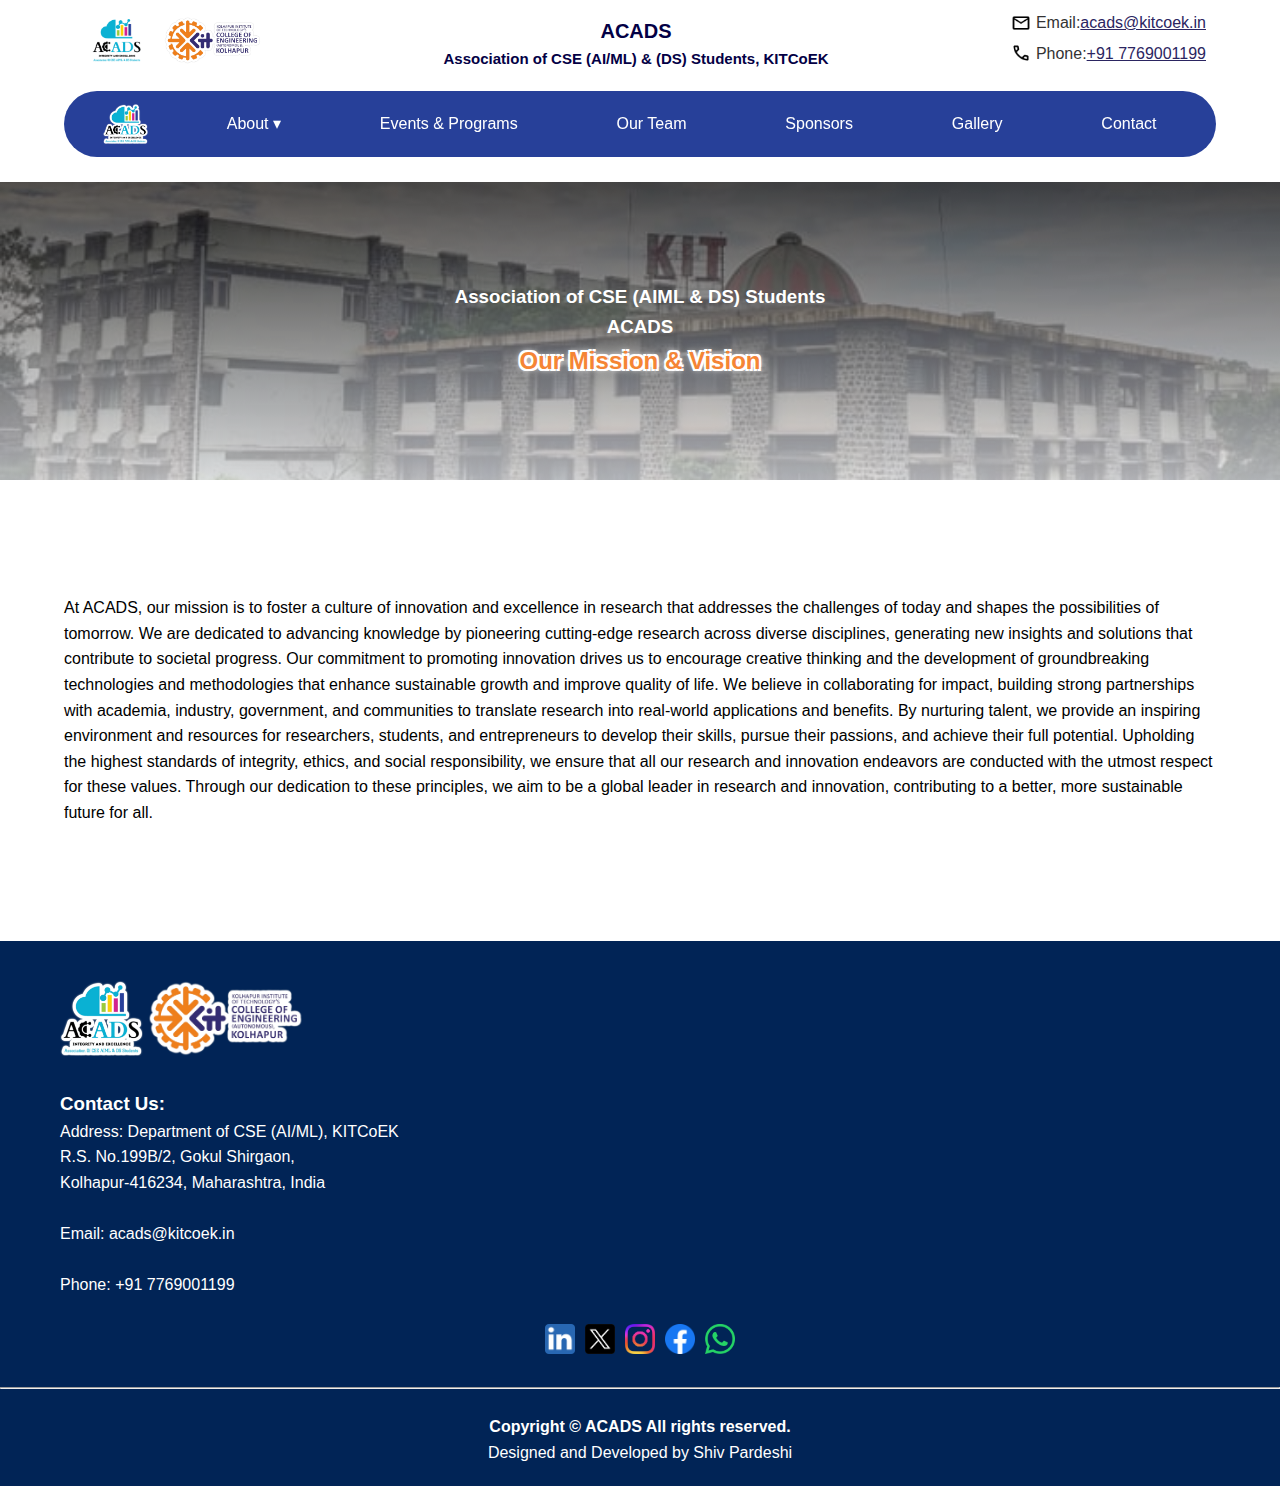
<file: OurMission.html>
<!DOCTYPE html>
<html lang="en">
<head>
    <meta charset="UTF-8">
    <meta name="viewport" content="width=device-width, initial-scale=1.0">
    <title>ACADS | Our Mission</title>
    <link rel="stylesheet" href="styles.css">
</head>
<body>
    <header class="header-container">
        <div class="logos">
            <a href="index.html"><img src="Images/ACADSV.PNG" height="47" alt="Logos"></a>
            <a href="index.html"><img src="Images/KITCOEK (Without Background)outline.png" height="47" alt="Logos"></a>
        </div>
        <div class="center-text">
            <h1>ACADS</h1> 
            <h2>Association of CSE (AI/ML) & (DS) Students, KITCoEK</h2>
        </div>
        <div class="contact-details">
            <p>
                <img src="Images/Icons/EmailIcon.png" alt="Email Icon"> Email: 
                <a href="mailto:acads@kitcoek.in" style="color: #2b2561;">acads@kitcoek.in</a>
            </p>
            <p>
                <img src="Images/Icons/CallIcon.png"  alt="Phone Icon"> Phone: 
                <a href="tel:+917769001199" style="color: #2b2561;">+91 7769001199</a>
            </p>
        </div>
    </header>

    <nav id="navbar" class="navbar">   
        <img src="Images/ACADSS.png" height="40px" alt="Acads Logo">
        <div class="dropdown">
            <a href="#">About &#9662;</a>
            <div class="dropdown-content">
                <a href="OurMission.html">Our Mission</a>
                <a href="OurTeam.html">Our Team</a>
                <a href="OurAlumini.html">Alumini Members</a>
            </div>
        </div>
        <a href="index.html#events">Events & Programs</a>
        <a href="OurTeam.html">Our Team</a>
        <a href="OurSponsors.html">Sponsors</a>
        <a href="Gallery.html">Gallery</a>
        <a href="Contact.html">Contact</a>
    </nav>


    <section id="home" class="hero">
        <div class="container">
            <h3>Association of CSE (AIML & DS) Students</h3>
            <h3>ACADS</h3>
            <h2 style="color: #F58535;"><b> Our Mission & Vision </b></h2>
        </div>
    </section> <br><br>
    <p style="padding: 5%;">At ACADS, our mission is to foster a culture of innovation and excellence in research that addresses the challenges of today and shapes the possibilities of tomorrow. We are dedicated to advancing knowledge by pioneering cutting-edge research across diverse disciplines, generating new insights and solutions that contribute to societal progress. Our commitment to promoting innovation drives us to encourage creative thinking and the development of groundbreaking technologies and methodologies that enhance sustainable growth and improve quality of life. We believe in collaborating for impact, building strong partnerships with academia, industry, government, and communities to translate research into real-world applications and benefits. By nurturing talent, we provide an inspiring environment and resources for researchers, students, and entrepreneurs to develop their skills, pursue their passions, and achieve their full potential. Upholding the highest standards of integrity, ethics, and social responsibility, we ensure that all our research and innovation endeavors are conducted with the utmost respect for these values. Through our dedication to these principles, we aim to be a global leader in research and innovation, contributing to a better, more sustainable future for all.</p> <br><br>
    
    <footer id="contact" class="footer">
        <div class="container">
            <a href="index.html"><img src="Images/ACADSS.png" height="75" alt=""></a> 
            <a href="https://www.kitcoek.in/"><img src="Images/KITCOEK (Without Background)outline.png" height="75" alt=""></a> <br><br>
            <h3>Contact Us:</h3>
            <p>Address: Department of CSE (AI/ML), KITCoEK <br>R.S. No.199B/2, Gokul Shirgaon, <br>Kolhapur-416234, Maharashtra, India</p> <br>
            <p>Email: acads@kitcoek.in</p><br>
            <p>Phone: +91 7769001199</p><br>
        </div>
        
            <ul class="social">
                <li><a href="https://www.linkedin.com/in/acads-kitcoek-6b25a025b/" target="_blank" ><img src="Images/Icons/LinkedINLogo.png" alt="Linkedin" height="30"></a></li>
                <li><a href="https://x.com/" target="_blank"><img src="Images/Icons/XLogo.png" alt="X" height="30"></a></li>
                <li><a href="https://www.instagram.com/acads.kitcoek" target="_blank" ><img src="Images/Icons/InstagramLogo.png" alt="Instagram" height="30"></a></li>
                <li><a href="https://www.facebook.com/" target="_blank"><img src="Images/Icons/FacebookLogo.png" alt="facebook" height="30"></a></li>
                <li><a href="https://chat.whatsapp.com/" target="_blank" ><img src="Images/Icons/WhatsappLogo.png" alt="WhatsApp" height="30"></a></li>
            </ul>
        <br>
        <hr> <br>
        <div>
            <p  style="text-align: center;">
               <b> Copyright © ACADS All rights reserved. </b>
            </p> 
            <p style="text-align: center;">
                Designed and Developed by Shiv Pardeshi
            </p> 
        </div>      
    </footer>
    <script src="script.js"></script>
    </body>
    </html>
</file>
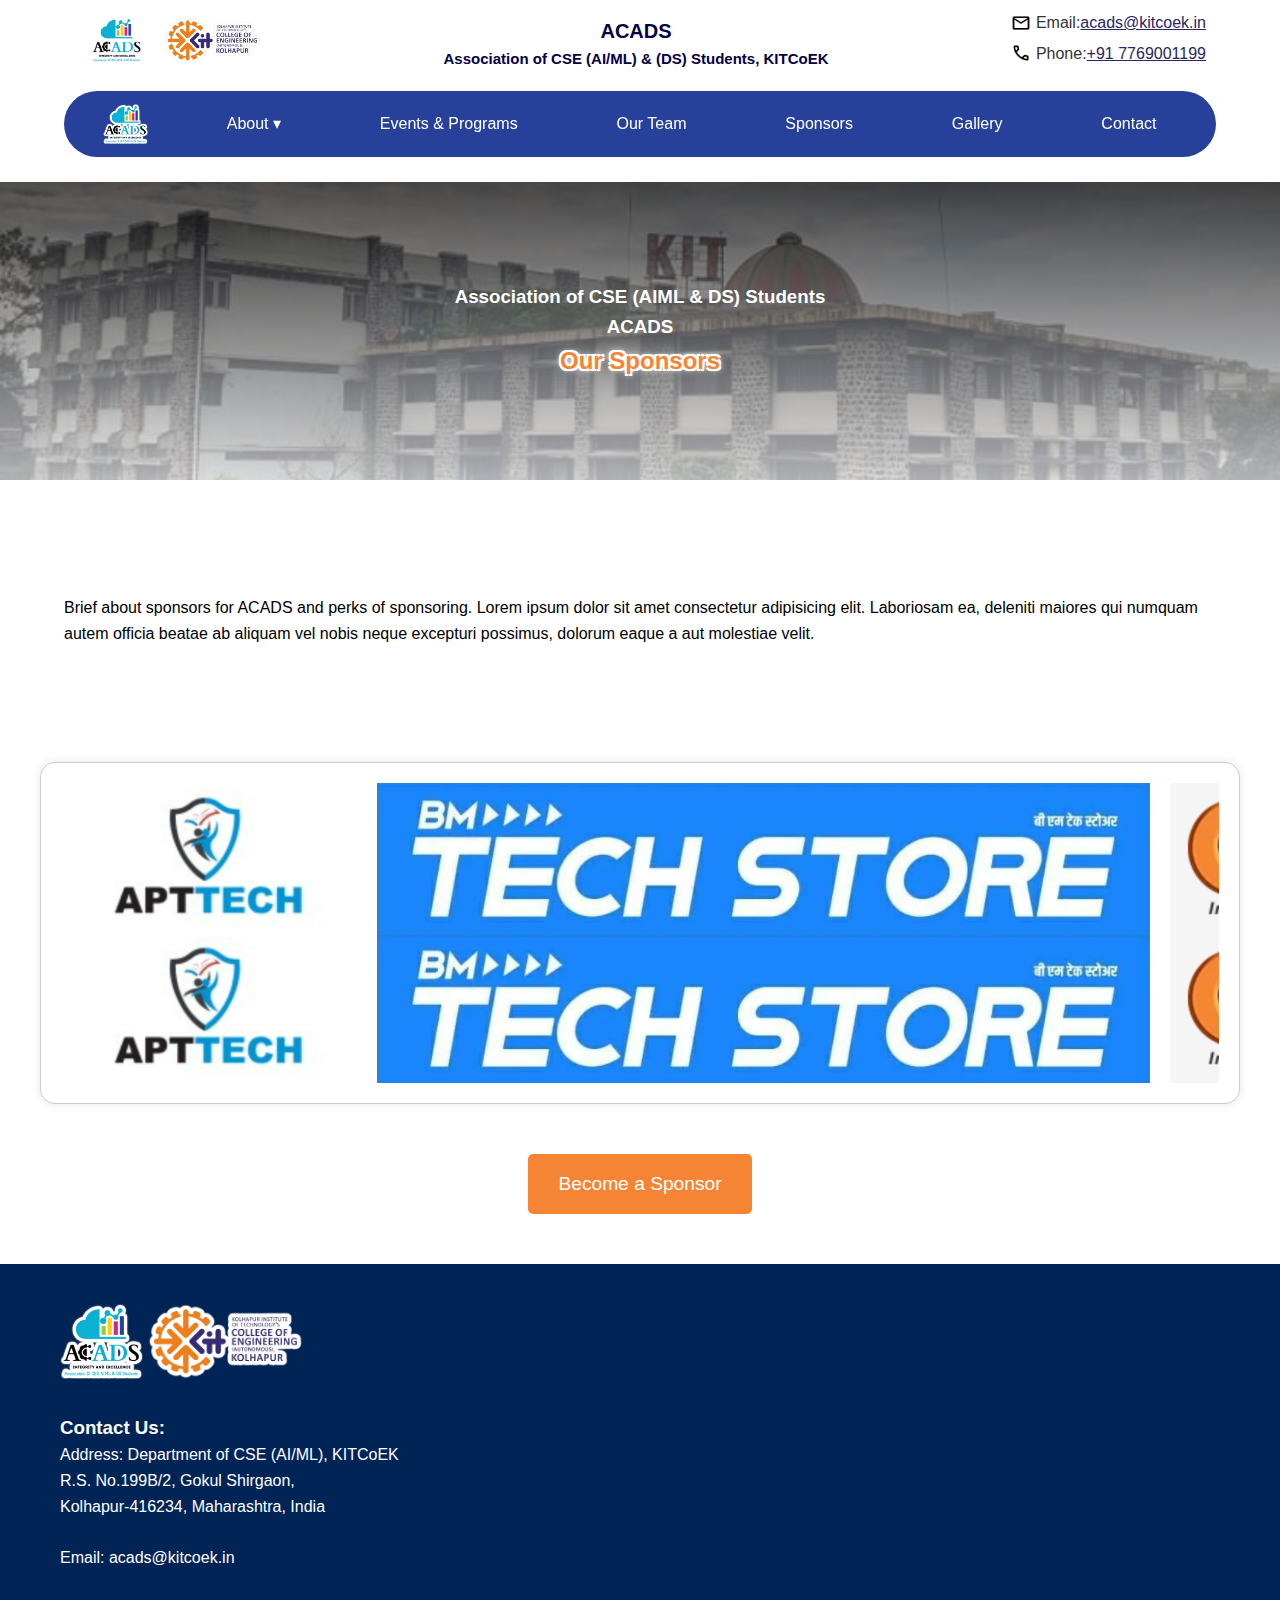
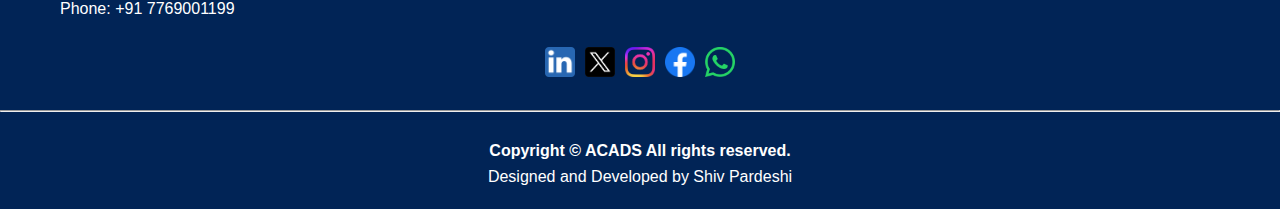
<file: OurSponsors.html>
<!DOCTYPE html>
<html lang="en">
<head>
    <meta charset="UTF-8">
    <meta name="viewport" content="width=device-width, initial-scale=1.0">
    <title>ACADS | Sponsors</title>
    <link rel="stylesheet" href="styles.css">
</head>
<body>
    <header class="header-container">
        <div class="logos">
            <a href="index.html"><img src="Images/ACADSV.PNG" height="47" alt="Logos"></a>
            <a href="index.html"><img src="Images/KITCOEK (Without Background)outline.png" height="47" alt="Logos"></a>
        </div>
        <div class="center-text">
            <h1>ACADS</h1> 
            <h2>Association of CSE (AI/ML) & (DS) Students, KITCoEK</h2>
        </div>
        <div class="contact-details">
            <p>
                <img src="Images/Icons/EmailIcon.png" alt="Email Icon"> Email: 
                <a href="mailto:acads@kitcoek.in" style="color: #2b2561;">acads@kitcoek.in</a>
            </p>
            <p>
                <img src="Images/Icons/CallIcon.png"  alt="Phone Icon"> Phone: 
                <a href="tel:+917769001199" style="color: #2b2561;">+91 7769001199</a>
            </p>
        </div>
    </header>

    <nav id="navbar" class="navbar">   
        <img src="Images/ACADSS.png" href="index.html" height="40px" alt="Acads Logo">
        <div class="dropdown">
            <a href="#">About &#9662;</a>
            <div class="dropdown-content">
                <a href="OurMission.html">Our Mission</a>
                <a href="OurTeam.html">Our Team</a>
                <a href="OurAlumini.html">Alumini Members</a>
            </div>
        </div>
        <a href="index.html#events">Events & Programs</a>
        <a href="OurTeam.html">Our Team</a>
        <a href="OurSponsors.html">Sponsors</a>
        <a href="Gallery.html">Gallery</a>
        <a href="Contact.html">Contact</a>
    </nav>



    <section id="home" class="hero">
        <div class="container">
            <h3>Association of CSE (AIML & DS) Students</h3>
            <h3>ACADS</h3>
            <h2 style="color: #F58535;"><b> Our Sponsors
                 </b></h2>
        </div>
    </section> <br><br>
    <p style="padding: 5%;">Brief about sponsors for ACADS and perks of sponsoring. Lorem ipsum dolor sit amet consectetur adipisicing elit. Laboriosam ea, deleniti maiores qui numquam autem officia beatae ab aliquam vel nobis neque excepturi possimus, dolorum eaque a aut molestiae velit.</p> <br><br>
    <section class="sponsor-section">
        <div class="sponsor-row sponsors-left-to-right">
            <div class="sponsor-logos">
                <img src="Images/Icons/Sponsor1.png" alt="Sponsor 1" class="sponsor-logo">
                    <img src="Images/Icons/Sponsor2.png" alt="Sponsor 2" class="sponsor-logo">
                    <img src="Images/Icons/Sponsor3.png" alt="Sponsor 3" class="sponsor-logo">
                    <img src="Images/Icons/Sponsor4.png" alt="Sponsor 4" class="sponsor-logo">
                    <img src="Images/Icons/Sponsor5.png" alt="Sponsor 1" class="sponsor-logo"> <!-- Repeat for seamless animation -->
                    <img src="Images/Icons/Sponsor6.png" alt="Sponsor 2" class="sponsor-logo">
                    <img src="Images/Icons/InstagramLogo.png" alt="Sponsor 3" class="sponsor-logo">
                    <img src="Images/Icons/package.png" alt="Sponsor 4" class="sponsor-logo">
            </div>
        </div>

        <div class="sponsor-row sponsors-right-to-left">
            <div class="sponsor-logos reverse-animation">
                <img src="Images/Icons/Sponsor1.png" alt="Sponsor 1" class="sponsor-logo">
                <img src="Images/Icons/Sponsor2.png" alt="Sponsor 2" class="sponsor-logo">
                <img src="Images/Icons/Sponsor3.png" alt="Sponsor 3" class="sponsor-logo">
                <img src="Images/Icons/Sponsor4.png" alt="Sponsor 4" class="sponsor-logo">
                <img src="Images/Icons/Sponsor5.png" alt="Sponsor 1" class="sponsor-logo"> <!-- Repeat for seamless animation -->
                <img src="Images/Icons/Sponsor6.png" alt="Sponsor 2" class="sponsor-logo">
                <img src="Images/Icons/InstagramLogo.png" alt="Sponsor 3" class="sponsor-logo">
                <img src="Images/Icons/package.png" alt="Sponsor 4" class="sponsor-logo">
            </div>
        </div>
    </section>
    <section>
        <div class="sponsor-button-container">
            <a href="example.com" class="sponsor-button" id="sponsorButton">Become a Sponsor</a>
        </div>
    </section>

    <footer id="contact" class="footer">
        <div class="container">
            <a href="index.html"><img src="Images/ACADSS.png" height="75" alt=""></a> 
            <a href="https://www.kitcoek.in/"><img src="Images/KITCOEK (Without Background)outline.png" height="75" alt=""></a> <br><br>
            <h3>Contact Us:</h3>
            <p>Address: Department of CSE (AI/ML), KITCoEK <br>R.S. No.199B/2, Gokul Shirgaon, <br>Kolhapur-416234, Maharashtra, India</p> <br>
            <p>Email: acads@kitcoek.in</p><br>
            <p>Phone: +91 7769001199</p><br>
        </div>
        
            <ul class="social">
                <li><a href="https://www.linkedin.com/in/acads-kitcoek-6b25a025b/" target="_blank" ><img src="Images/Icons/LinkedINLogo.png" alt="Linkedin" height="30"></a></li>
                <li><a href="https://x.com/" target="_blank"><img src="Images/Icons/XLogo.png" alt="X" height="30"></a></li>
                <li><a href="https://www.instagram.com/acads.kitcoek" target="_blank" ><img src="Images/Icons/InstagramLogo.png" alt="Instagram" height="30"></a></li>
                <li><a href="https://www.facebook.com/" target="_blank"><img src="Images/Icons/FacebookLogo.png" alt="facebook" height="30"></a></li>
                <li><a href="https://chat.whatsapp.com/" target="_blank" ><img src="Images/Icons/WhatsappLogo.png" alt="WhatsApp" height="30"></a></li>
            </ul>
        <br>
        <hr> <br>
        <div>
            <p  style="text-align: center;">
               <b> Copyright © ACADS All rights reserved. </b>
            </p> 
            <p style="text-align: center;">
                Designed and Developed by Shiv Pardeshi
            </p> 
        </div>      
    </footer>
    <script src="script.js"></script>
    </body>
    </html>
</file>
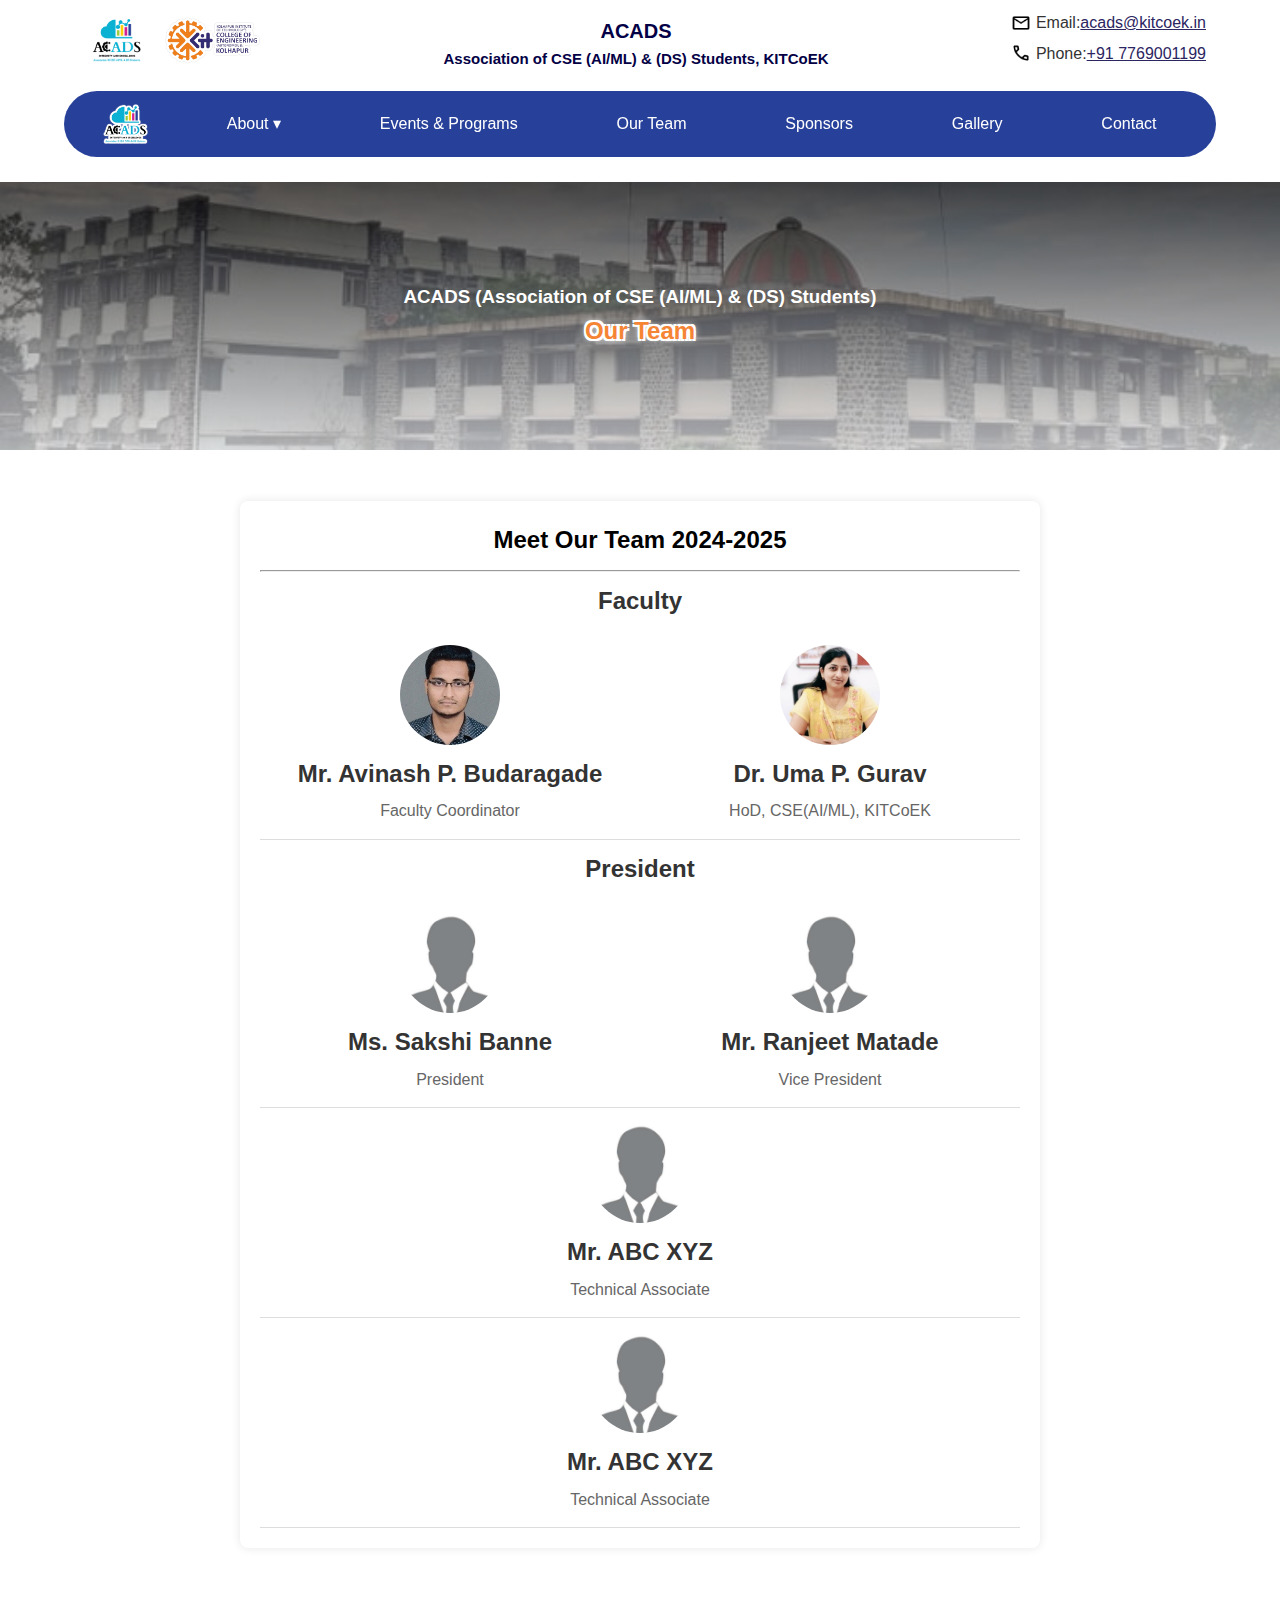
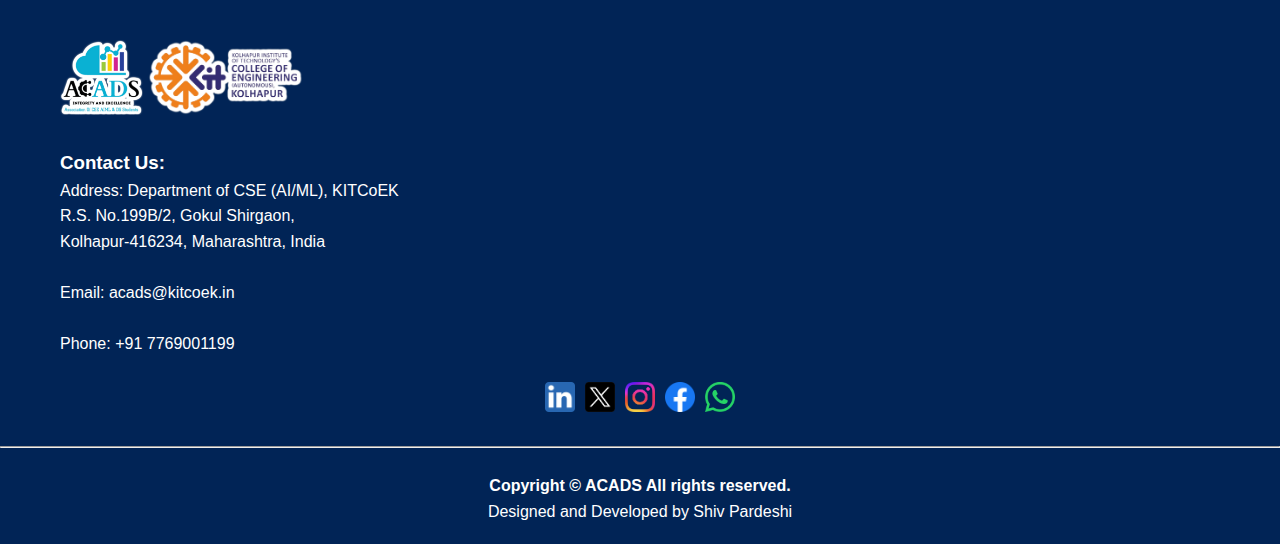
<file: OurTeam.html>
<!DOCTYPE html>
<html lang="en">
<head>
    <meta charset="UTF-8">
    <meta name="viewport" content="width=device-width, initial-scale=1.0">
    <title>ACADS | Our Team</title>
    <link rel="stylesheet" href="styles.css">
</head>
<body>
    <header class="header-container">
        <div class="logos">
            <a href="index.html"><img src="Images/ACADSV.PNG" height="47" alt="Logos"></a>
            <a href="index.html"><img src="Images/KITCOEK (Without Background)outline.png" height="47" alt="Logos"></a>
        </div>
        <div class="center-text">
            <h1>ACADS</h1> 
            <h2>Association of CSE (AI/ML) & (DS) Students, KITCoEK</h2>
        </div>
        <div class="contact-details">
            <p>
                <img src="Images/Icons/EmailIcon.png" alt="Email Icon"> Email: 
                <a href="mailto:acads@kitcoek.in" style="color: #2b2561;">acads@kitcoek.in</a>
            </p>
            <p>
                <img src="Images/Icons/CallIcon.png"  alt="Phone Icon"> Phone: 
                <a href="tel:+917769001199" style="color: #2b2561;">+91 7769001199</a>
            </p>
        </div>
    </header>

    <nav id="navbar" class="navbar">   
        <img src="Images/ACADSS.png" height="40px" alt="Acads Logo">
        <div class="dropdown">
            <a href="#">About &#9662;</a>
            <div class="dropdown-content">
                <a href="OurMission.html">Our Mission</a>
                <a href="OurTeam.html">Our Team</a>
                <a href="OurAlumini.html">Alumini Members</a>
            </div>
        </div>
        <a href="index.html#events">Events & Programs</a>
        <a href="OurTeam.html">Our Team</a>
        <a href="OurSponsors.html">Sponsors</a>
        <a href="Gallery.html">Gallery</a>
        <a href="Contact.html">Contact</a>
    </nav>


    <section id="home" class="hero">
        <div class="container">
            <h3>ACADS (Association of CSE (AI/ML) & (DS) Students)</h3>
            <h2 style="color: #F58535;"><b> Our Team </b></h2>
        </div>
    </section> 
    <br><br>

    <section class="team-section">
        <h2>Meet Our Team 2024-2025</h2> <hr>

        <h2 class="team-title">Faculty</h2>
    
        <div class="team-member-group">
            <div class="team-member">
                <img src="Images/APBsir.jpg" alt="Mr. Avinash Pratap Budaragade" class="member-photo">
                <div class="member-info">
                    <h3 class="member-name">Mr. Avinash P. Budaragade</h3>
                    <p class="member-description">Faculty Coordinator</p>
                </div>
            </div>
    
            <div class="team-member">
                <img src="Images/UPGmaam.jpg" alt="Dr. Uma P. Gurav" class="member-photo">
                <div class="member-info">
                    <h3 class="member-name">Dr. Uma P. Gurav</h3>
                    <p class="member-description">HoD, CSE(AI/ML), KITCoEK</p>
                </div>
            </div>
        </div>

            <h2 class="team-title">President</h2>
        
            <div class="team-member-group">
        <div class="team-member">
            <img src="Images/Icons/medeDemo.jpeg" alt="Mr. ABC XYZ" class="member-photo">
            <div class="member-info">
                <h3 class="member-name">Ms. Sakshi Banne</h3>
                <p class="member-description">President</p>
            </div>
        </div>
    
        <div class="team-member">
            <img src="Images/Icons/medeDemo.jpeg" alt="Mr. ABC XYZ" class="member-photo">
            <div class="member-info">
                <h3 class="member-name">Mr. Ranjeet Matade</h3>
                <p class="member-description">Vice President</p>
            </div>
        </div>
    </div>

    
        <div class="team-member">
            <img src="Images/Icons/medeDemo.jpeg" alt="Mr. ABC XYZ" class="member-photo">
            <div class="member-info">
                <h3 class="member-name">Mr. ABC XYZ</h3>
                <p class="member-description">Technical Associate</p>     
           </div>
        </div>
    
        <div class="team-member">
            <img src="Images/Icons/medeDemo.jpeg" alt="Mr. ABC XYZ" class="member-photo">
            <div class="member-info">
                <h3 class="member-name">Mr. ABC XYZ</h3>
                <p class="member-description">Technical Associate</p>
            </div>
        </div>
    </section> 
    <br><br>

    <footer id="contact" class="footer">
        <div class="container">
            <a href="index.html"><img src="Images/ACADSS.png" height="75" alt=""></a> 
            <a href="https://www.kitcoek.in/"><img src="Images/KITCOEK (Without Background)outline.png" height="75" alt=""></a> <br><br>
            <h3>Contact Us:</h3>
            <p>Address: Department of CSE (AI/ML), KITCoEK <br>R.S. No.199B/2, Gokul Shirgaon, <br>Kolhapur-416234, Maharashtra, India</p> <br>
            <p>Email: acads@kitcoek.in</p><br>
            <p>Phone: +91 7769001199</p><br>
        </div>
        
            <ul class="social">
                <li><a href="https://www.linkedin.com/in/acads-kitcoek-6b25a025b/" target="_blank" ><img src="Images/Icons/LinkedINLogo.png" alt="Linkedin" height="30"></a></li>
                <li><a href="https://x.com/" target="_blank"><img src="Images/Icons/XLogo.png" alt="X" height="30"></a></li>
                <li><a href="https://www.instagram.com/acads.kitcoek" target="_blank" ><img src="Images/Icons/InstagramLogo.png" alt="Instagram" height="30"></a></li>
                <li><a href="https://www.facebook.com/" target="_blank"><img src="Images/Icons/FacebookLogo.png" alt="facebook" height="30"></a></li>
                <li><a href="https://chat.whatsapp.com/" target="_blank" ><img src="Images/Icons/WhatsappLogo.png" alt="WhatsApp" height="30"></a></li>
            </ul>
        <br>
        <hr> <br>
        <div>
            <p  style="text-align: center;">
               <b> Copyright © ACADS All rights reserved. </b>
            </p> 
            <p style="text-align: center;">
                Designed and Developed by Shiv Pardeshi
            </p> 
        </div>      
    </footer>
    <script src="script.js"></script>
    </body>
    </html>
</file>
<file: styles.css>
* {
    margin: 0;
    padding: 0;
    box-sizing: border-box;
}


body {
    font-family: 'Roboto', sans-serif; 
    line-height: 1.6;
    background-color: #ffffff;
}

.container {
    max-width: 1200px;
    margin: 0 auto;
    padding: 0 20px;
    width: 100%; 
}

/* Header */
.header-container {
    display: flex;
    align-items: center; 
    justify-content: space-between;
    padding-left: 10px;  
    padding-right: 10px; 
    padding-top: 5px;    
    padding-bottom: 5px; 
    background-color: #ffffff;
    border-radius: 10px; 
    flex-wrap: wrap; 
    width: 90%;
    margin: 0 auto; 
}


.logo {
    display: block; 
    max-height: 50px; 
    margin: 0 auto; 
}


@media (min-width: 768px) {
    .header-container {
        display: flex;
        align-items: flex-end; 
        justify-content: space-between;
        padding-left: 10px;  
        padding-right: 10px; 
        padding-top: 5px;    
        background-color: #ffffff;
        border-radius: 10px; 
    }

    .logos {
        margin-top: auto; 
        align-self: flex-end; 
    }
}


.header-container .center-text {
    text-align: center;
    font-size: x-small;
    color: #030045;
}


.header-container .contact-details {
    text-align: right;
    color: #333;
}

.header-container .contact-details p {
    display: flex;
    align-items: center; 
    margin: 5px 0;
}

.header-container .contact-details img {
    margin-right: 5px;
    vertical-align: middle;
    height: 20px; 
    width: 20px; 
}


@media (max-width: 767px) {
    .header-container .center-text,
    .header-container .contact-details {
        display: none; 
    }

    .header-container {
        justify-content: center; 
    }
}

/* Navigation bar */

.navbar {
    display: flex;
    justify-content: space-around;
    padding: 10px;
    background-color: rgba(1, 30, 135, 0.85); 
    border-radius: 35px; 
    margin: 25px auto; 
    margin-top: 15px;
    width: 90%; 
    box-sizing: border-box; 
    align-items: center;
    transition: background-color 0.3s, width 0.6s; 
    backdrop-filter: blur(9px); 
}

.navbar.sticky {
    position: -webkit-sticky; 
    position: sticky;
    top: 0;
    width: 100%; 
    height: 90%;
    border-radius: 0; 
    margin: 100; 
    z-index: 1000; 
}

.navbar a {
    color: white;
    text-decoration: none;
    padding: 10px 20px;
    border-radius: 10px;
    transition: background-color 0.3s;
}


.dropdown {
    position: relative;
    display: inline-block;
    
}

.dropdown a {
    display: flex;
    align-items: center;
    justify-content: center;
}

.dropdown-content {
    display: none;
    position: absolute;
    background-color: rgba(0, 18, 84, 0.93);
    min-width: 160px;
    box-shadow: 0px 8px 16px 0px rgba(0,0,0,0.2);
    z-index: 1;
    border-radius: 10px; 
    backdrop-filter: blur(4px); 
}

.dropdown-content a {
    color: white;
    padding: 10px 20px;
    text-decoration: none;
    display: block;
    transition: background-color 0.3s;
}

.dropdown-content a:hover {
    background-color: #f58535eb;
}

.dropdown:hover .dropdown-content {
    display: block;
}

.navbar a:hover {
    background-color: #f58535eb;
}


@media screen and (max-width: 768px) {
    .navbar {
        width: 95%; 
        padding: 5px; 
        border-radius: 40px; 
        margin: 10px auto; 
    }

    .navbar a {
        padding: 8px 12px; 
        font-size: 12px; 
    }

    .dropdown-content {
        min-width: 120px; 
    }

}
    


.hero {
    background: linear-gradient(rgba(0, 0, 0, 0.671), rgba(255, 255, 255, 0.68)), url('Images/Idea.jpg') no-repeat center center/cover;
    color: white;
    text-align: center;
    padding: 100px 20px;
}

.hero .btn {
    background-color: #342d73;
    color: white;
    padding: 10px 20px;
    text-decoration: none;
    border-radius: 5px;
    transition: background-color 0.3s;
}

.hero h2 {
    color: #f58535eb; /* Inner text color */
    font-weight: bold; 
    font-size: 24px; /* Adjust as needed */
    text-shadow: 
        -2px -2px 0 #fff,  /* Top left */
         2px -2px 0 #fff,  /* Top right */
        -2px  2px 0 #fff,  /* Bottom left */
         2px  2px 0 #fff,  /* Bottom right */
         0   0   5px #fff,  /* Soft glow */
         0   0   10px #fff; /* Stronger glow */
}


.hero .btn:hover {
    background-color: #555;
}


.about {
    display: flex;
    justify-content: center;
    align-items: center;
    padding: 40px 0;
    background-color: #f9f9f9;
}

.about-content {
    display: flex;
    justify-content: space-between;
    align-items: center;
    max-width: 1200px;
    margin: 0 auto;
    padding: 20px;
    background: white;
    border-radius: 25px;
    box-shadow: 0 4px 8px rgba(0, 0, 0, 0.1);
    flex-wrap: wrap;
}

.about-text {
    flex: 1;
    padding: 20px;
}

.about-text h2 {
    font-size: 2.5em;
    color: #2b2561;
}

.about-text p {
    margin: 20px 0;
    color: #666;
    font-size: 1.2em;
}

.about-text .buttons {
    display: flex;
    gap: 10px;
}

.about-text .btn {
    background-color: #f58535;
    color: white;
    padding: 10px 20px;
    text-decoration: none;
    border-radius: 10px;
    transition: background-color 0.3s;
}

.about-text .btn:hover {
    background-color: #e67424;
}

.about-text .btn.partner {
    background-color: #f5a835;
}

.about-text .btn.partner:hover {
    background-color: #e59424;
}

.about-image {
    flex: 1;
    text-align: center;
}

.about-image img {
    max-width: 100%;
    border-radius: 20px;
}

/* Location Box */

.location {
    display:flexbox;
    justify-content: center;
    align-items: center;
    padding: 40px 0;
    background-color: #f9f9f9;
    width: 100%; 
}

.location-content {
    display: flex;
    flex-direction: column;
    align-items: center;
    width: 100%; 
    padding: 20px;
    background: white;
    border-radius: 20px;
    box-shadow: 0 4px 8px rgba(0, 0, 0, 0.1);
    border: 2px solid #ccc; 
}

.location-content h2 {
    font-size: 2.5em;
    color: #2b2561;
    margin-bottom: 20px;
}

.map-container {
    width: 100%; 
    height: 450px; 
    border-radius: 20px;
    overflow: hidden;
    position: relative;
    border: 2px solid #ccc; 
}

.map-container iframe {
    width: 100%;
    height: 100%;
    border: 0;
}


::-webkit-scrollbar {
    width: 8px;
    height: 8px;
}

::-webkit-scrollbar-track {
    background: #f1f1f1;
    border-radius: 10px;
}

::-webkit-scrollbar-thumb {
    background: #888;
    border-radius: 10px;
    border: 2px solid #f1f1f1;
}

::-webkit-scrollbar-thumb:hover {
    background: #555;
}


html {
    scrollbar-width: thin;
    scrollbar-color: #888 #f1f1f1;
}

body {
    scrollbar-width: thin;
    scrollbar-color: #888 #f1f1f1;
}


.events {
    padding: 40px 0;
    background-color: #f1f1f1;
    text-align: center;
}

.events h2 {
    font-size: 2.5em;
    color: #2b2561;
    margin-bottom: 20px;
}

.event-item h4 {
    font-size: 1em; 
    color: #2b2561b2;
    margin-bottom: 20px;
    text-align: left; 
}

.events-list {
    max-height: 600px; 
    overflow-y: scroll;
    -webkit-overflow-scrolling: touch;
    padding-right: 10px; 
}


#events .events-list::-webkit-scrollbar {
    width: 8px;
    height: 8px;
}

#events .events-list::-webkit-scrollbar-track {
    background: #f1f1f1;
    border-radius: 10px;
}

#events .events-list::-webkit-scrollbar-thumb {
    background: #888;
    border-radius: 10px;
    border: 2px solid #f1f1f1;
}

#events .events-list::-webkit-scrollbar-thumb:hover {
    background: #555;
}

.event-item {
    background-color: white;
    border-radius: 10px;
    box-shadow: 0 4px 8px rgba(0, 0, 0, 0.1);
    padding: 20px;
    margin-bottom: 20px;
    text-align: left;
}

.event-item h3 {
    color: #2b2561;
    margin-bottom: 10px;
}

.event-item p {
    color: #666;
    font-size: 1em;
}

/* News & announcements/ Publications */

.publications {
    padding: 40px 0;
    background-color: #f9f9f9;
}


.publications h2 {
    text-align: center;
    font-size: 2.5em;
    color: #2b2561;
    margin-bottom: 20px;
}

.publication-item {
    background-color: #fff;
    padding: 20px;
    border-radius: 10px;
    box-shadow: 0 4px 8px rgba(0, 0, 0, 0.1);
    margin-bottom: 20px;
}

.publication-item h3 {
    margin-bottom: 10px;
    color: #2b2561;
}

.publication-item p {
    margin-bottom: 10px;
    color: #666;
}

.publication-item .btn {
    background-color: #ffffff;
    color: #342d73;
}

.publications .btn:hover {
    background-color: #8eafe4;
}

/* footer */
.footer {
    padding: 35px 0;
    padding-top: 40px;
    padding-bottom: 20px;
    background-color: #012456;
    color: white;
}

.footer .container{
    align-items: center;
}

.footer .social {
    display: flex;  
    justify-content: center;
    gap: 10px;
  }

.footer .social li {
    display: inline;
}

.footer .Links {
    align-items: rights;
}

.footer .social li a {
    color: white;
    text-decoration: none;
    transition: color 0.3s;
}

.footer .social li a:hover {
    color: #f58535;
}


@media (max-width: 768px) {
    .header-container {
        flex-direction: column;
        text-align: center;
    }

    .navbar {
        flex-wrap: wrap;
        justify-content: center;
    }

    .about-content {
        flex-direction: column;
    }

    .about-image img {
        margin-bottom: 20px;
    }

    .project-item, .publication-item {
        margin-bottom: 20px;
    }
}


.services {
    padding: 40px 0;
    background-color: #f9f9f9;
    text-align: center;
}

.services h2 {
    font-size: 2.5em;
    color: #2b2561;
    margin-bottom: 20px;
}

.services p {
    color: #666;
    font-size: 1.2em;
    margin-bottom: 40px;
}

.services-grid {
    display: flex;
    flex-wrap: wrap;
    gap: 20px;
    justify-content: center;
}

.service-item {
    background-color: white;
    border-radius: 10px;
    box-shadow: 0 4px 8px rgba(0, 0, 0, 0.1);
    padding: 20px;
    width: calc(33.333% - 20px);
    text-align: center;
}

.service-item img {
    max-width: 50px;
    margin-bottom: 10px;
}

.service-item h3 {
    color: #2b2561;
    margin-bottom: 10px;
}

.service-item a {
    color: #f58535;
    text-decoration: none;
    font-weight: bold;
    transition: color 0.3s;
}

.service-item a:hover {
    color: #e67424;
}


@media (max-width: 768px) {
    .service-item {
        width: calc(50% - 20px);
    }
}

@media (max-width: 480px) {
    .service-item {
        width: 100%;
    }
}


.social-section {
    justify-content: center;
    align-items: center;
    padding: 40px 0;
    background-color: #f9f9f9;
    width: 100%;
    padding: 30px;
}

.social-container {
    display: flex;
    flex-wrap: wrap; 
    justify-content: space-between;
    width: 100%; 
    gap: 20px;
}

.social-embed {
    flex: 1;
    min-width: 300px; 
    height: 550px; 
    background: white;
    border-radius: 20px;
    overflow: hidden;
    position: relative;
    box-shadow: 0 4px 8px rgba(0, 0, 0, 0.1);
    border: 2px solid #ccc;
}

.social-embed iframe {
    width: 100%;
    height: 100%;
    border: 0;
}


.scroll-btn {
    background-color: #2b2561; 
    color: white; 
    border: none; 
    border-radius: 50%; 
    font-size: 2em; 
    width: 50px; 
    height: 50px; 
    display: flex; 
    align-items: center; 
    justify-content: center; 
    cursor: pointer; 
    position: absolute; 
    top: 50%; 
    transform: translateY(-50%); 
    z-index: 1; 
}

.left-btn {
    left: 10px; 
}

.right-btn {
    right: 10px; 
}

.scroll-btn:hover {
    background-color: #f58535; 
}


.full-screen-image {
    display: flex;
    justify-content: center;
    align-items: center;
    margin-bottom: 20px;
    padding: 20px;
}

.full-screen-image .container {
    display: flex;
    flex-direction: row;
    flex-wrap: wrap;
    width: 100%;
    max-width: 1200px;
}

.full-screen-image .image-wrapper, .full-screen-image .form-wrapper {
    flex: 1;
    margin: 10px;
}

.full-screen-image img {
    width: 100%;
    height: auto;
    object-fit: cover;
    border-radius: 10px;
    box-shadow: 0 4px 8px rgba(0, 0, 0, 0.1);
    transition: transform 0.3s, box-shadow 0.3s;
}

.full-screen-image img:hover {
    transform: scale(1.05);
    box-shadow: 0 8px 16px rgba(0, 0, 0, 0.2);
}

.full-screen-image form {
    display: flex;
    flex-direction: column;
}

.full-screen-image form p {
    margin: 10px 0 5px;
}

.full-screen-image form input, .full-screen-image form select, .full-screen-image form textarea {
    padding: 10px;
    margin-bottom: 10px;
    border: 1px solid #ccc;
    border-radius: 5px;
    box-sizing: border-box;
    width: 100%;
}

.full-screen-image form input:focus, .full-screen-image form select:focus, .full-screen-image form textarea:focus {
    border-color: #2b2561;
    outline: none;
    box-shadow: 0 0 5px rgba(43, 37, 97, 0.5);
}


.full-screen-image form button {
    padding: 10px 20px;
    background-color: #231977;
    color: #fff;
    border: none;
    border-radius: 17px;
    cursor: pointer;
    transition: background-color 0.3s;
}

.full-screen-image form button:hover {
    background-color: #231977;
}


.full-screen-image .error-message {
    color: red;
    font-size: 0.875em;
    margin-top: -5px;
    margin-bottom: 10px;
}


@media (max-width: 767px) {
    .full-screen-image .container {
        flex-direction: column;
    }
}


.team-section {
    max-width: 800px;
    margin: 0 auto;
    padding: 20px;
    background-color: #fff;
    box-shadow: 0 0 10px rgba(0, 0, 0, 0.1);
    border-radius: 8px;
}

.team-section h2{
    text-align: center;
    padding-bottom: 10px;
}

.team-title {
    text-align: center; 
    width: 100%; 
    margin-top: 10px; 
    color: #333; 
}

.team-member-group {
    display: flex; 
    justify-content: space-between; 
}

.team-member {
    display: flex;
    flex-direction: column; 
    align-items: center; 
    border-bottom: 1px solid #ddd;
    padding: 15px;
    flex: 1; 
}

.member-photo {
    border-radius: 50%;
    width: 100px; 
    height: 100px; 
    object-fit: cover;
    margin-bottom: 10px; 
}

.member-info {
    text-align: center; 
}

.member-name {
    font-size: 1.5em;
    margin: 0 0 5px; 
    color: #333;
}

.member-description {
    font-size: 1em;
    margin: 0; 
    color: #666;
}

.member-phone {
    font-size: 1em;
    margin-top: 5px; 
    color: #333;
}

/* Milestones page */

.milestones-section {
    background-color: #ebebeb;
    padding: 60px 20px;
    text-align: center;
}

.milestones-section h2 {
    font-size: 2.5em;
    color: #2b2561;
    margin-bottom: 40px;
}

.timeline {
    position: relative;
    max-width: 1200px;
    margin: 0 auto;
    padding: 0 20px;
}

.timeline::after {
    content: '';
    position: absolute;
    width: 6px;
    background-color: #f58535;
    top: 0;
    bottom: 0;
    left: 50%;
    margin-left: -3px;
}

.timeline-item {
    padding: 20px 40px;
    position: relative;
    background-color: inherit;
    width: 50%;
}

.timeline-item::after {
    content: ' ';
    position: absolute;
    width: 25px;
    height: 25px;
    right: -17px;
    background-color: white;
    border: 4px solid #f58535;
    top: 15px;
    border-radius: 50%;
    z-index: 1;
}

.timeline-item::before {
    
    height: 100%;
    position: absolute;
    width: 10px;
    background-color: white;
    top: 0;
    right: -30px;
    z-index: 1;
}

.timeline-item:nth-child(odd) {
    left: 0;
}

.timeline-item:nth-child(even) {
    left: 50%;
}

.timeline-item:nth-child(even)::after {
    left: -16px;
}

.timeline-item:nth-child(even)::before {
    left: -30px;
    right: auto;
}

.timeline-date {
    font-size: 1.5em;
    font-weight: bold;
    color: #f58535;
    margin-bottom: 10px;
}

.timeline-content {
    padding: 20px;
    background-color: white;
    position: relative;
    border-radius: 6px;
}

.timeline-content h3 {
    margin-top: 0;
    color: #2b2561;
}

.timeline-content p {
    margin-bottom: 0;
}

@media screen and (max-width: 600px) {
    .timeline::after {
        left: 31px;
    }

    .timeline-item {
        width: 100%;
        padding-left: 70px;
        padding-right: 25px;
    }

    .timeline-item::before {
        left: 60px;
        right: auto;
    }

    .timeline-item:nth-child(even) {
        left: 0;
    }

    .timeline-item:nth-child(even)::after {
        left: 20px;
    }

    
    .timeline-item::after {
        display: none;
    }

    .timeline-item::before {
        display: none;
    }
}



::-webkit-scrollbar {
    width: 8px; 
    height: 8px; 
}

::-webkit-scrollbar-track {
    background: #f1f1f1; 
    border-radius: 10px; 
}

::-webkit-scrollbar-thumb {
    background: #888; 
    border-radius: 10px; 
}

::-webkit-scrollbar-thumb:hover {
    background: #555; 
}


html {
    scrollbar-width: thin; 
    scrollbar-color: #888 #f1f1f1; 
}

body {
    scrollbar-width: thin;
    scrollbar-color: #888 #f1f1f1;
}


body {
    -ms-overflow-style: scrollbar; 
}


body::-webkit-scrollbar {
    width: 8px;
    height: 8px;
}

body::-webkit-scrollbar-track {
    background: #f1f1f1;
    border-radius: 10px;
}


body::-webkit-scrollbar-thumb {
    background-color: #888;
    border-radius: 10px;
    border: 2px solid #f1f1f1; 
}

body::-webkit-scrollbar-thumb:hover {
    background-color: #555;
}
 
/* Gallery */
.gallery {
    padding: 40px 20px;
    text-align: center;
}

.gallery h2 {
    color: #2b2561;
    margin-bottom: 20px;
}

.gallery-container {
    display: flex;
    flex-wrap: wrap;
    justify-content: center;
    gap: 15px;
}

.gallery-item {
    width: calc(25% - 15px); 
}

.gallery-item img {
    width: 100%;
    height: auto;
    border-radius: 10px;
}

.video-gallery-container {
    display: flex;
    flex-wrap: wrap;
    justify-content: center;
    gap: 15px;
    margin-top: 30px;
}

.video-gallery-item {
    width: calc(50% - 15px);
}

.video-gallery-item iframe {
    width: 100%; 
    height: 300px; 
    border-radius: 10px;
}



/* Sponsors */

.sponsor-section {
    max-width: 1200px;
    margin: 0 auto;
    padding: 20px;
    background-color: #fff;
    box-shadow: 0 0 10px rgba(0, 0, 0, 0.1);
    border-radius: 15px;
    border: 0.5px solid #ccc; 
}

.sponsor-row {
    overflow: hidden; 
    position: relative; 
}

.sponsor-logos {
    display: flex; 
    animation: slide-left-to-right 15s linear infinite; 
}

.reverse-animation {
    animation: slide-right-to-left 15s linear infinite; 
}

.sponsor-logo {
    width: auto; 
    height: 150px; 
    margin: 0 10px; 
}

.sponsor-button-container {
    text-align: center; 
    margin-top: 50px; 
    margin-bottom: 50px;
}

.sponsor-button {
    display: inline-block; 
    padding: 15px 30px; 
    background-color: #F58535; 
    color: white; 
    text-decoration: none; 
    border-radius: 5px; 
    font-size: 1.2em; 
    transition: background-color 0.3s ease; 
}

.sponsor-button:hover {
    background-color: #d47429; 
}

.homepage-sponsor{
    padding: 50px;
    text-align: center;
}



@keyframes slide-left-to-right {
    from {
        transform: translateX(-100%); 
    }
    to {
        transform: translateX(0); 
    }
}


@keyframes slide-right-to-left {
    from {
        transform: translateX(100%); 
    }
    to {
        transform: translateX(0); 
    }
}
</file>
